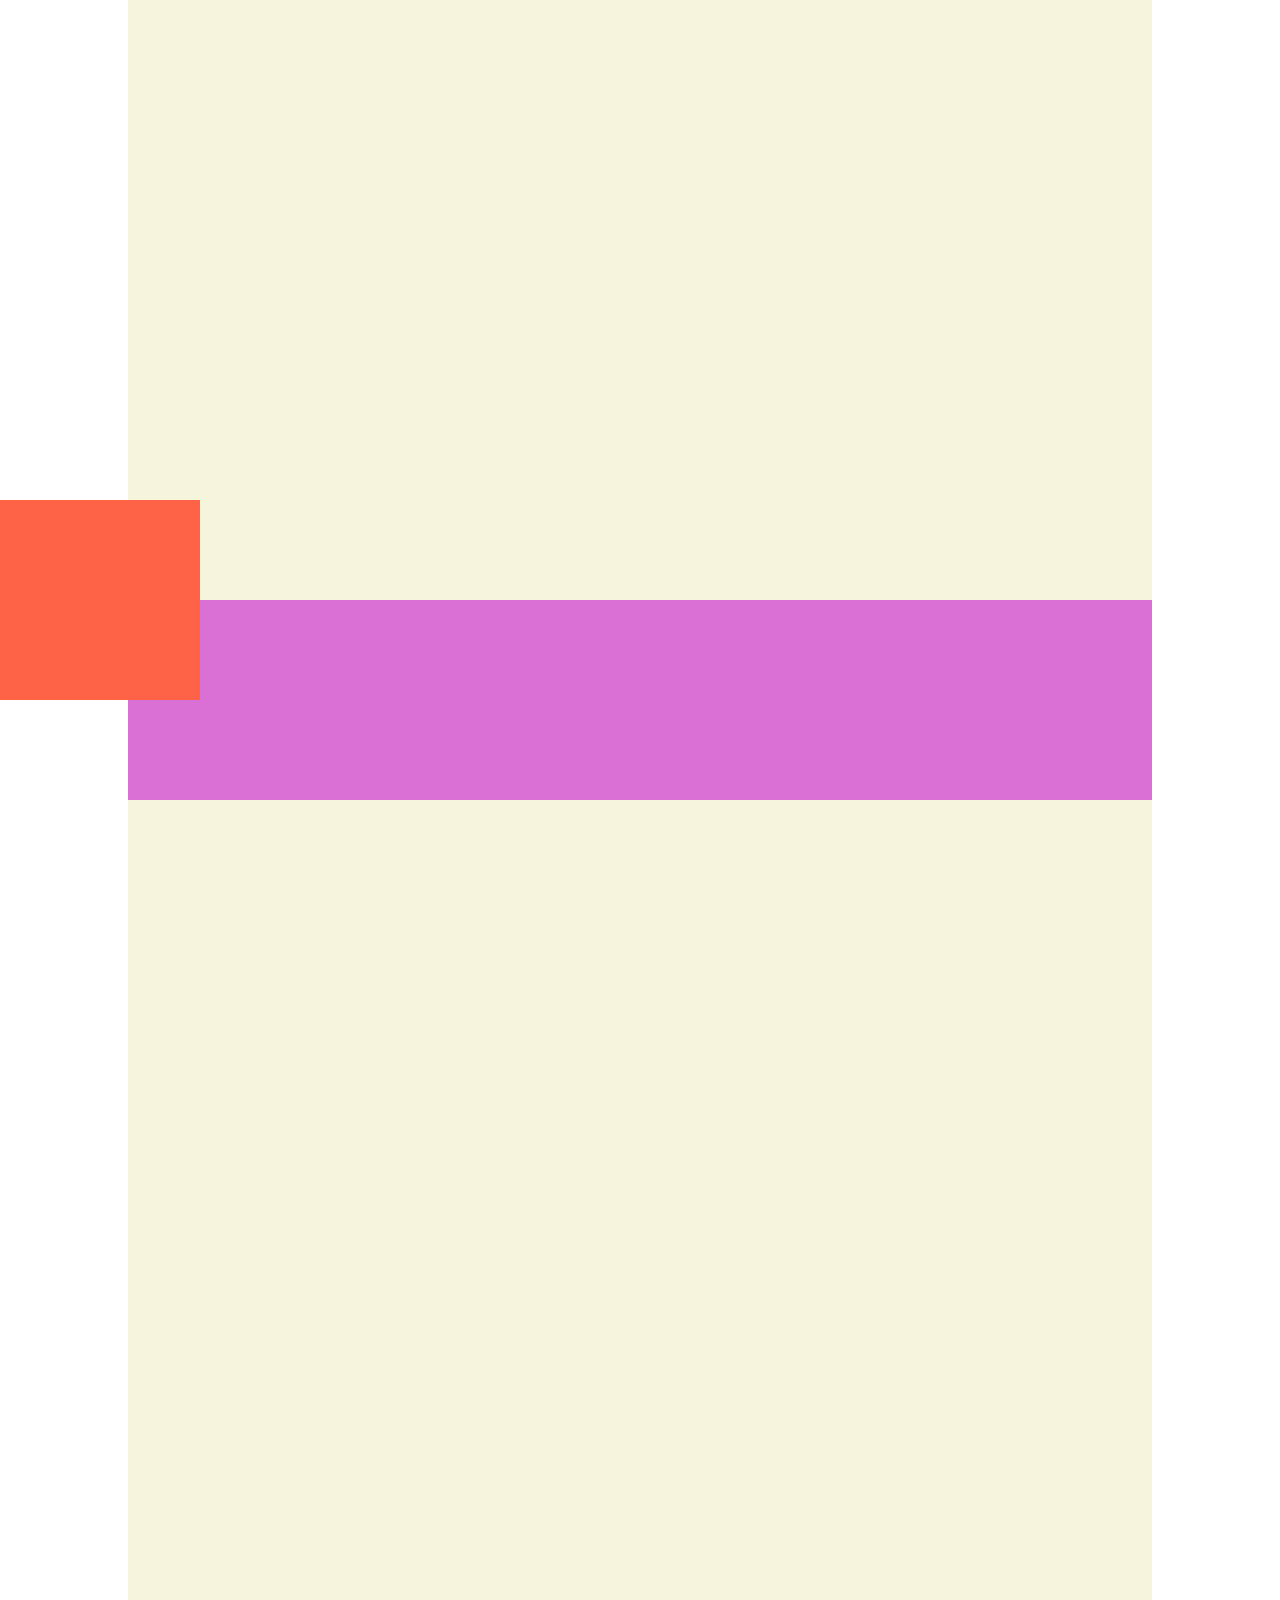
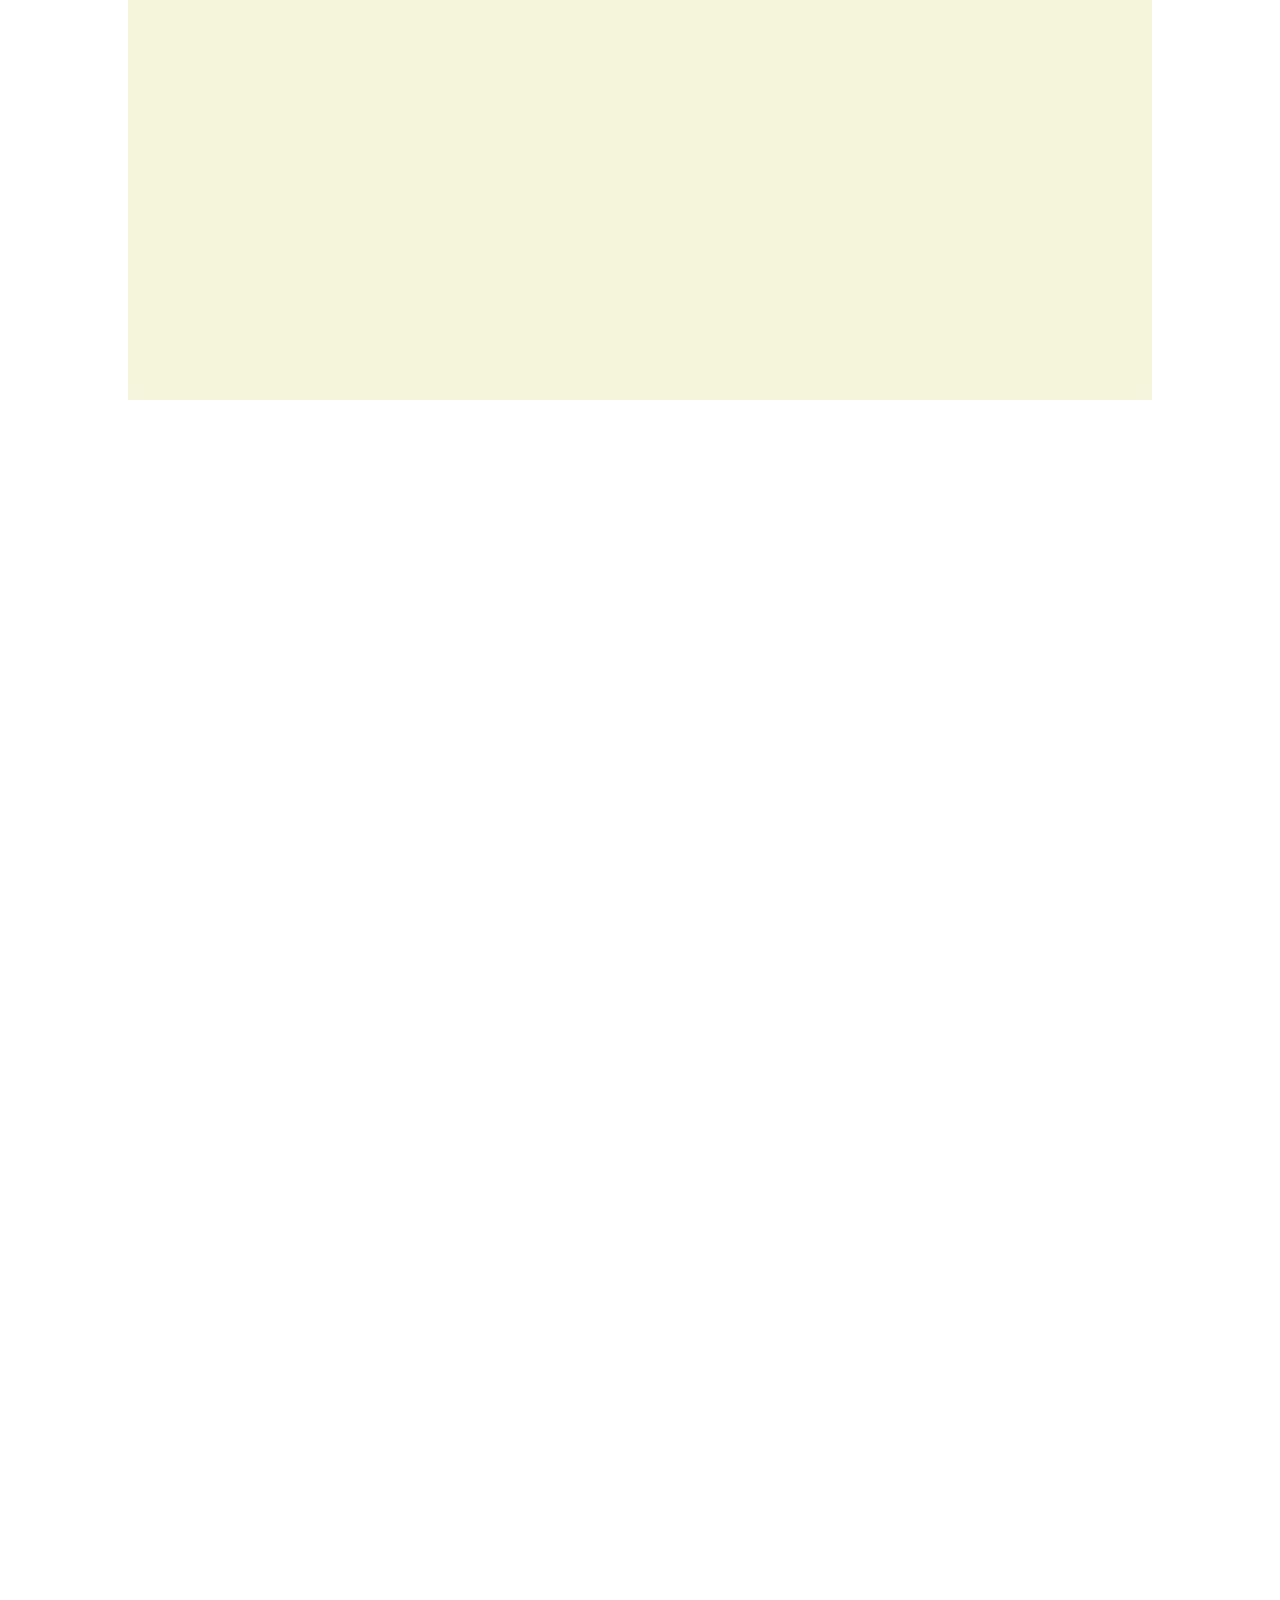
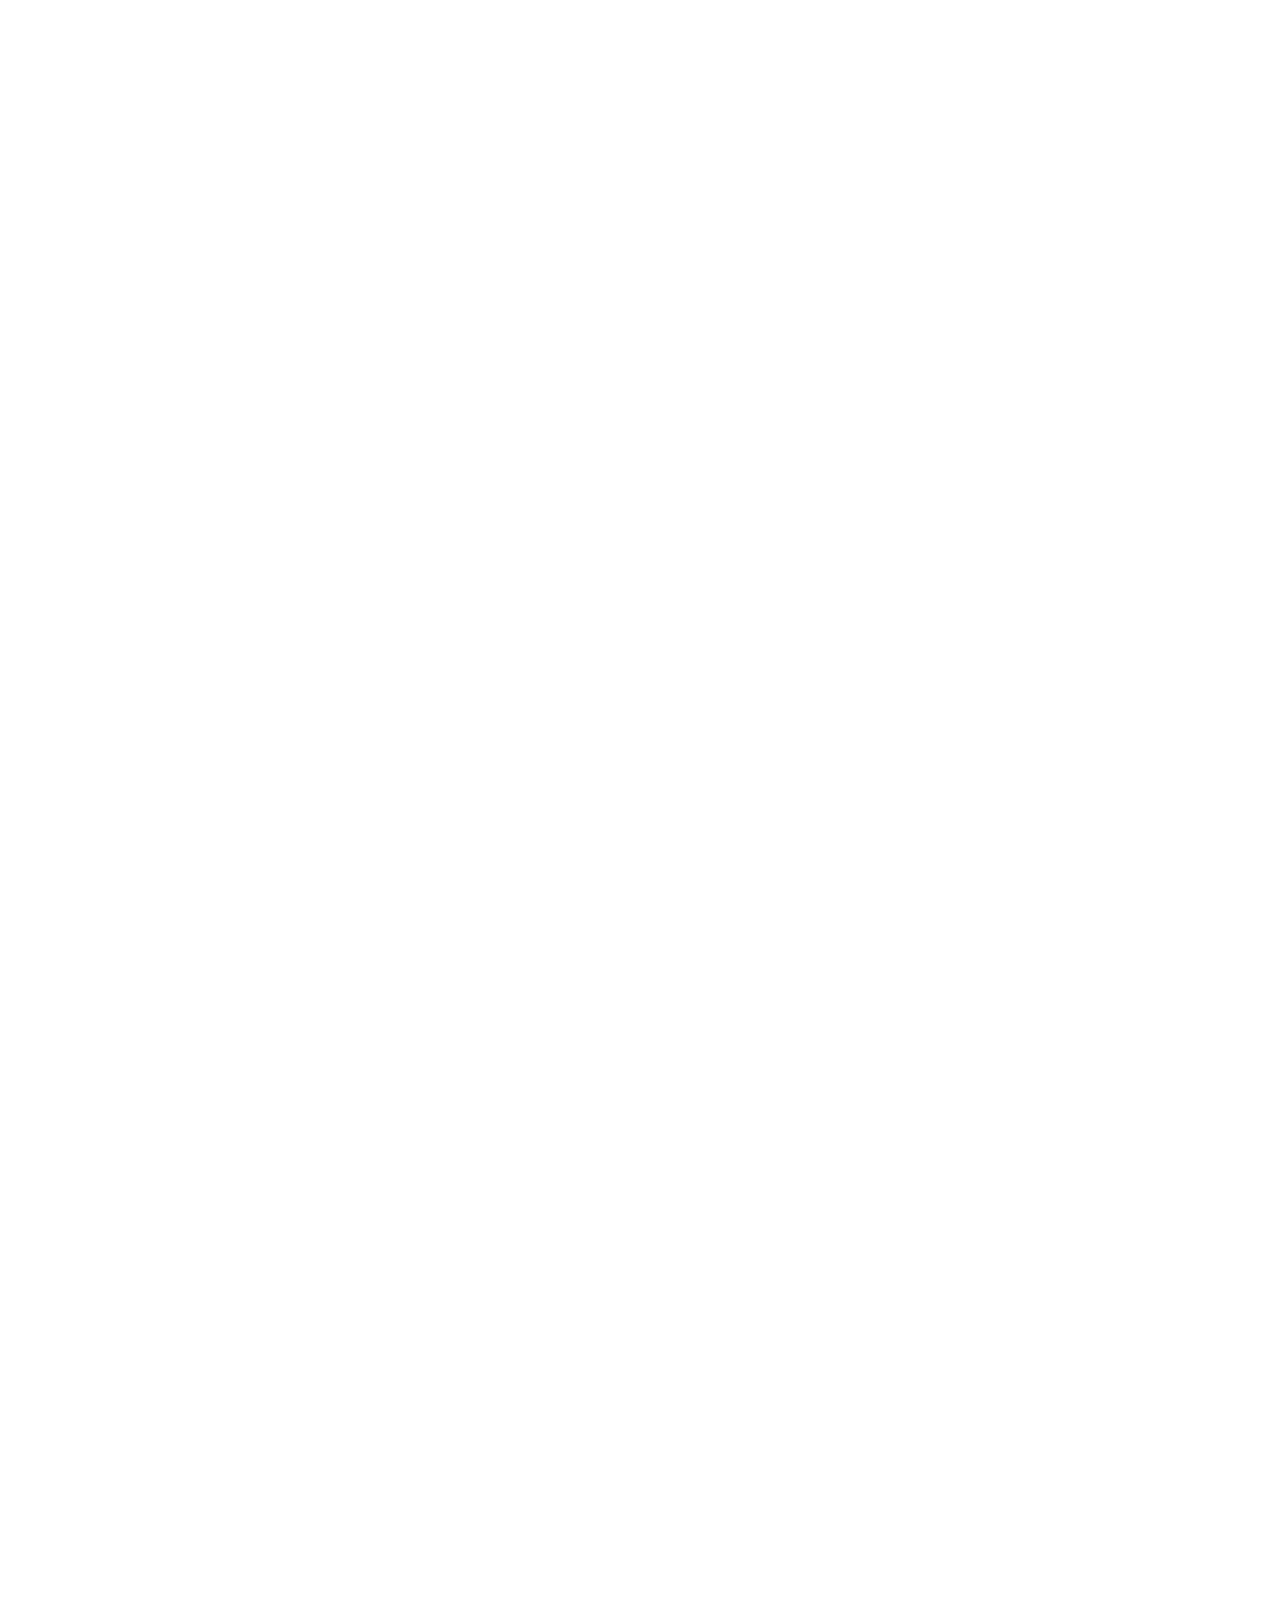
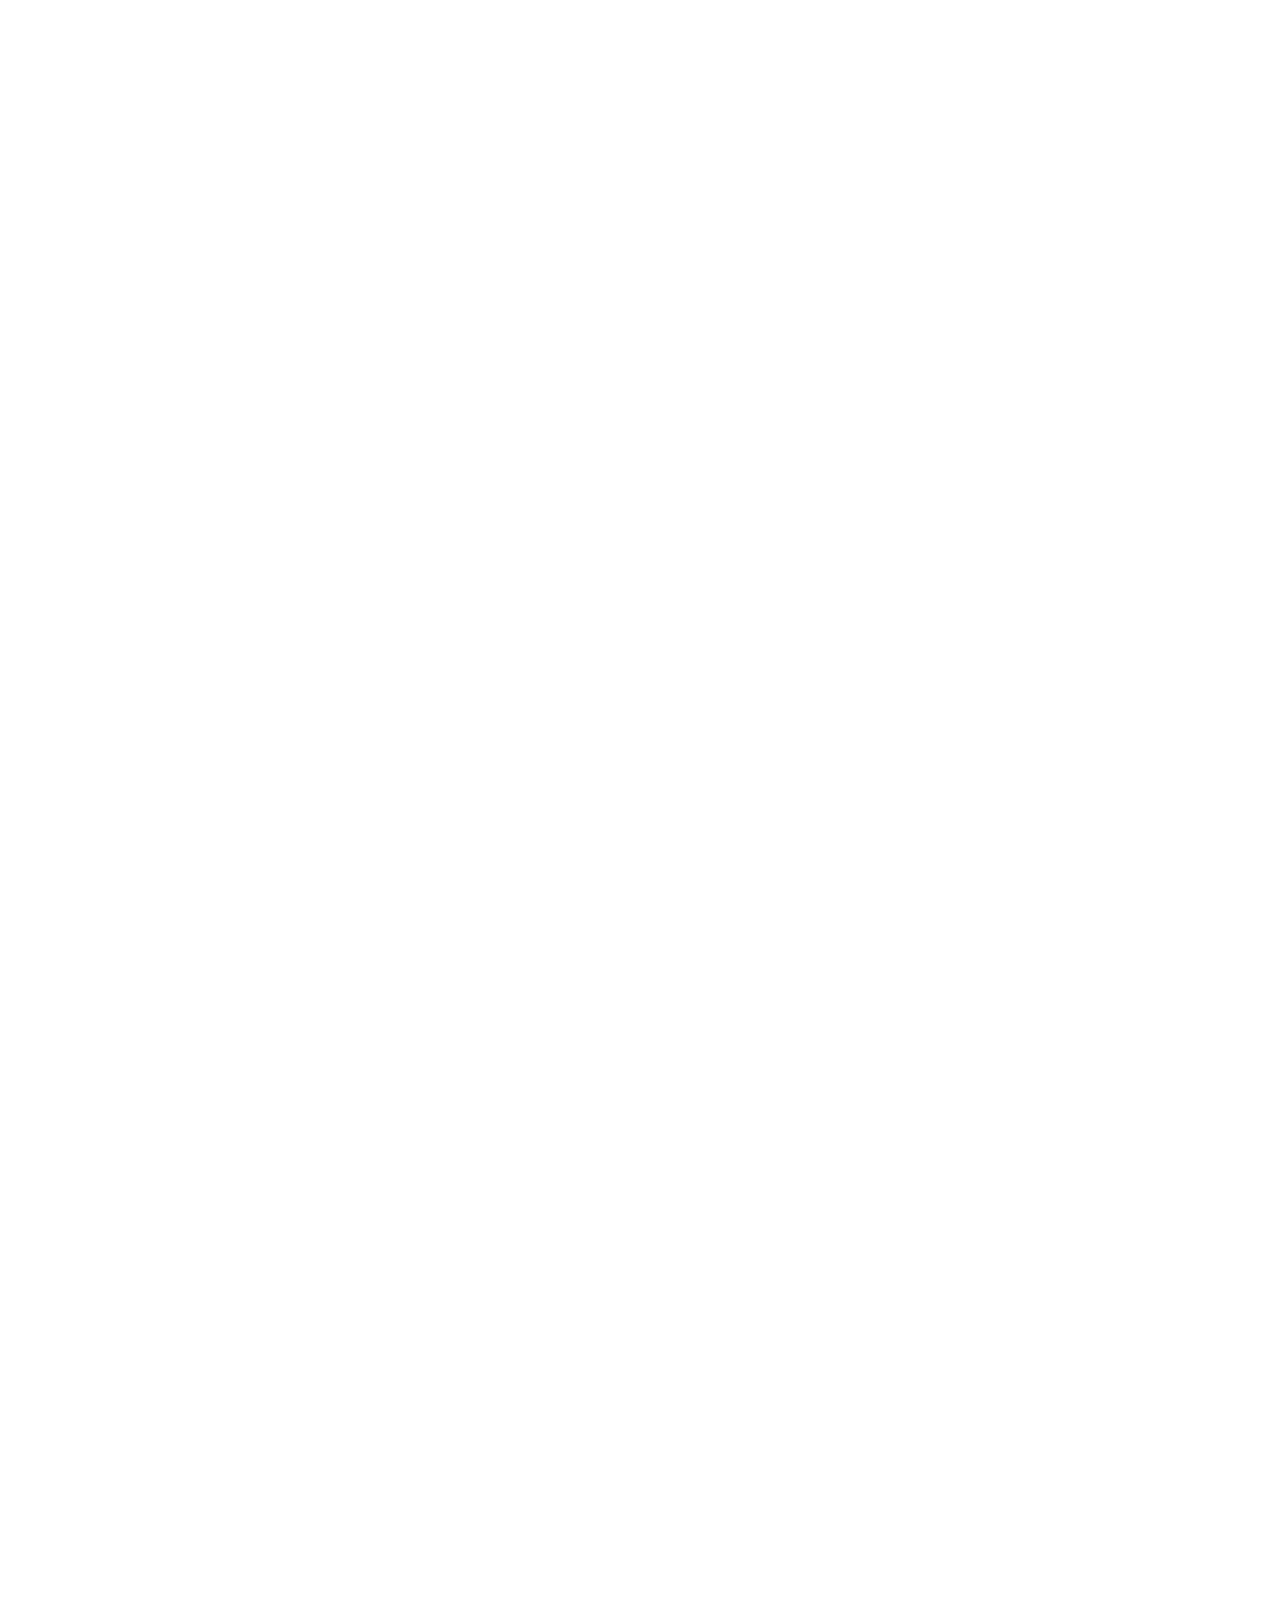
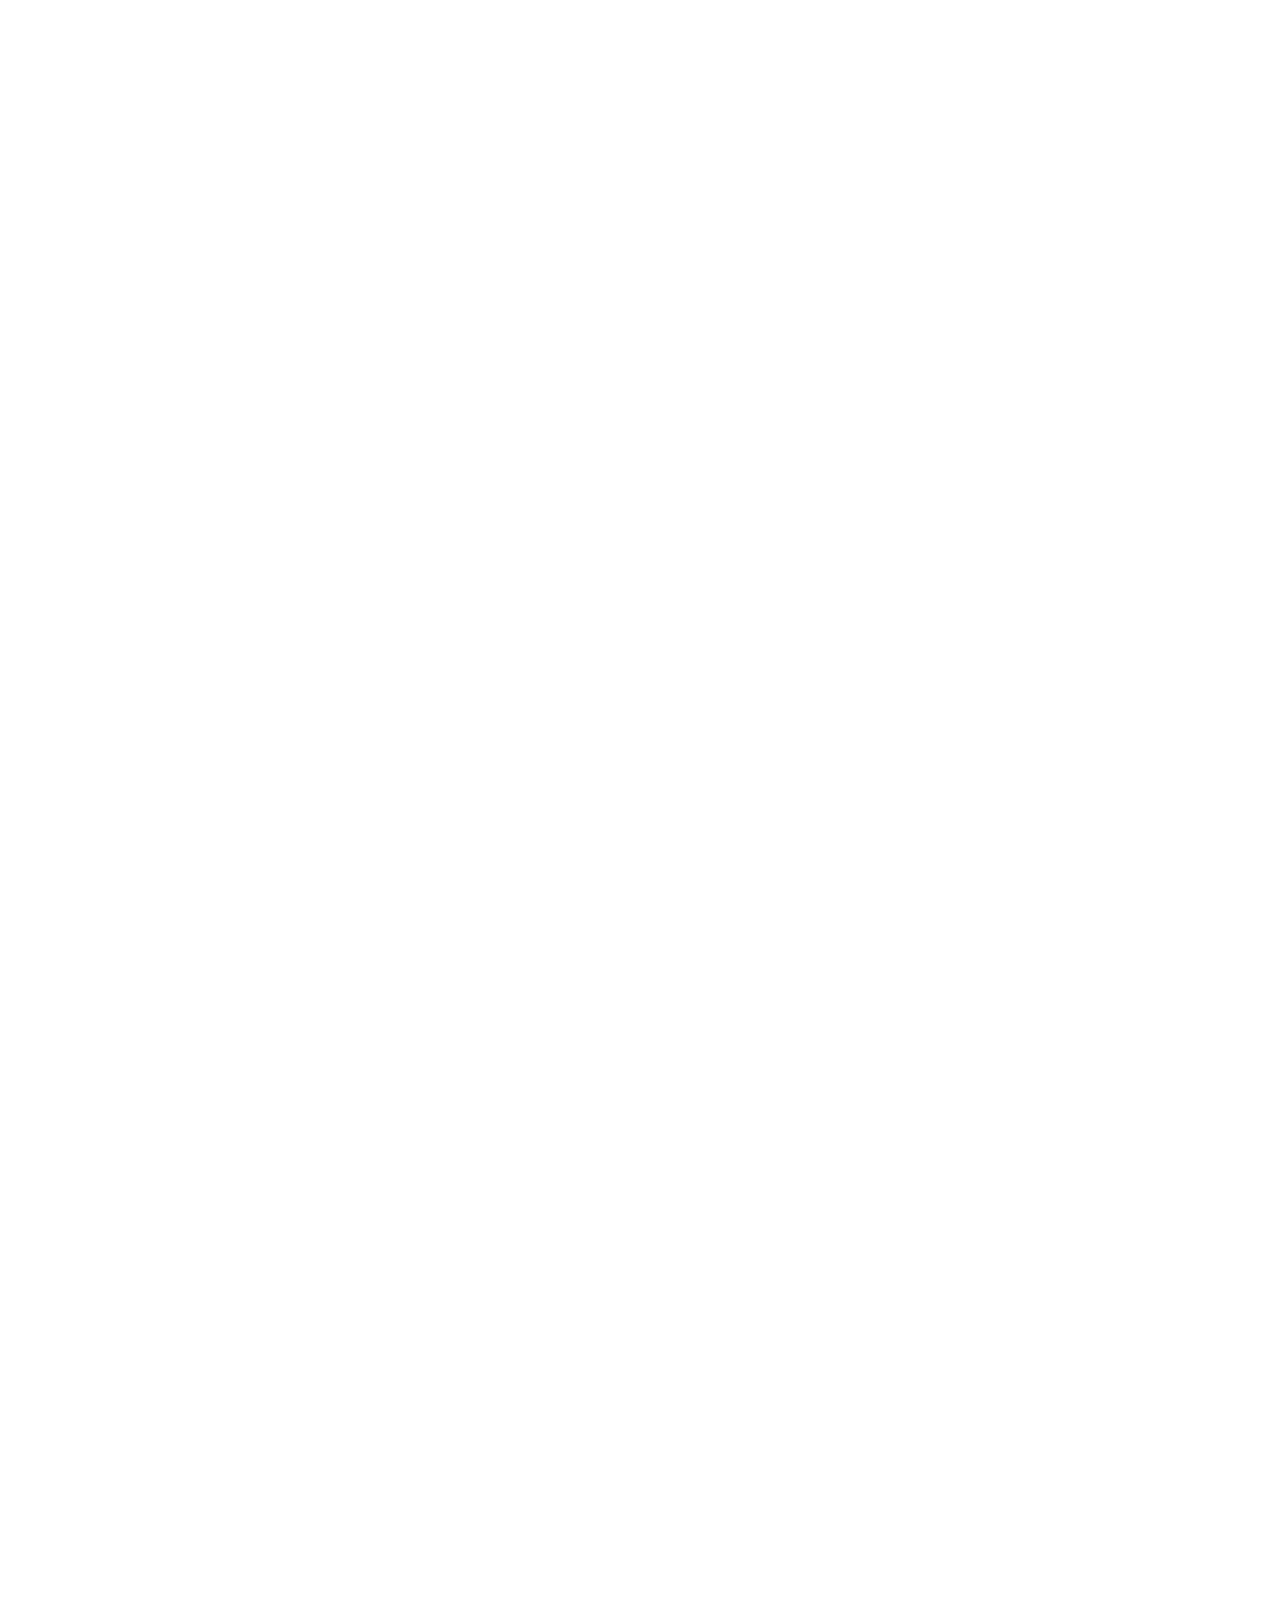
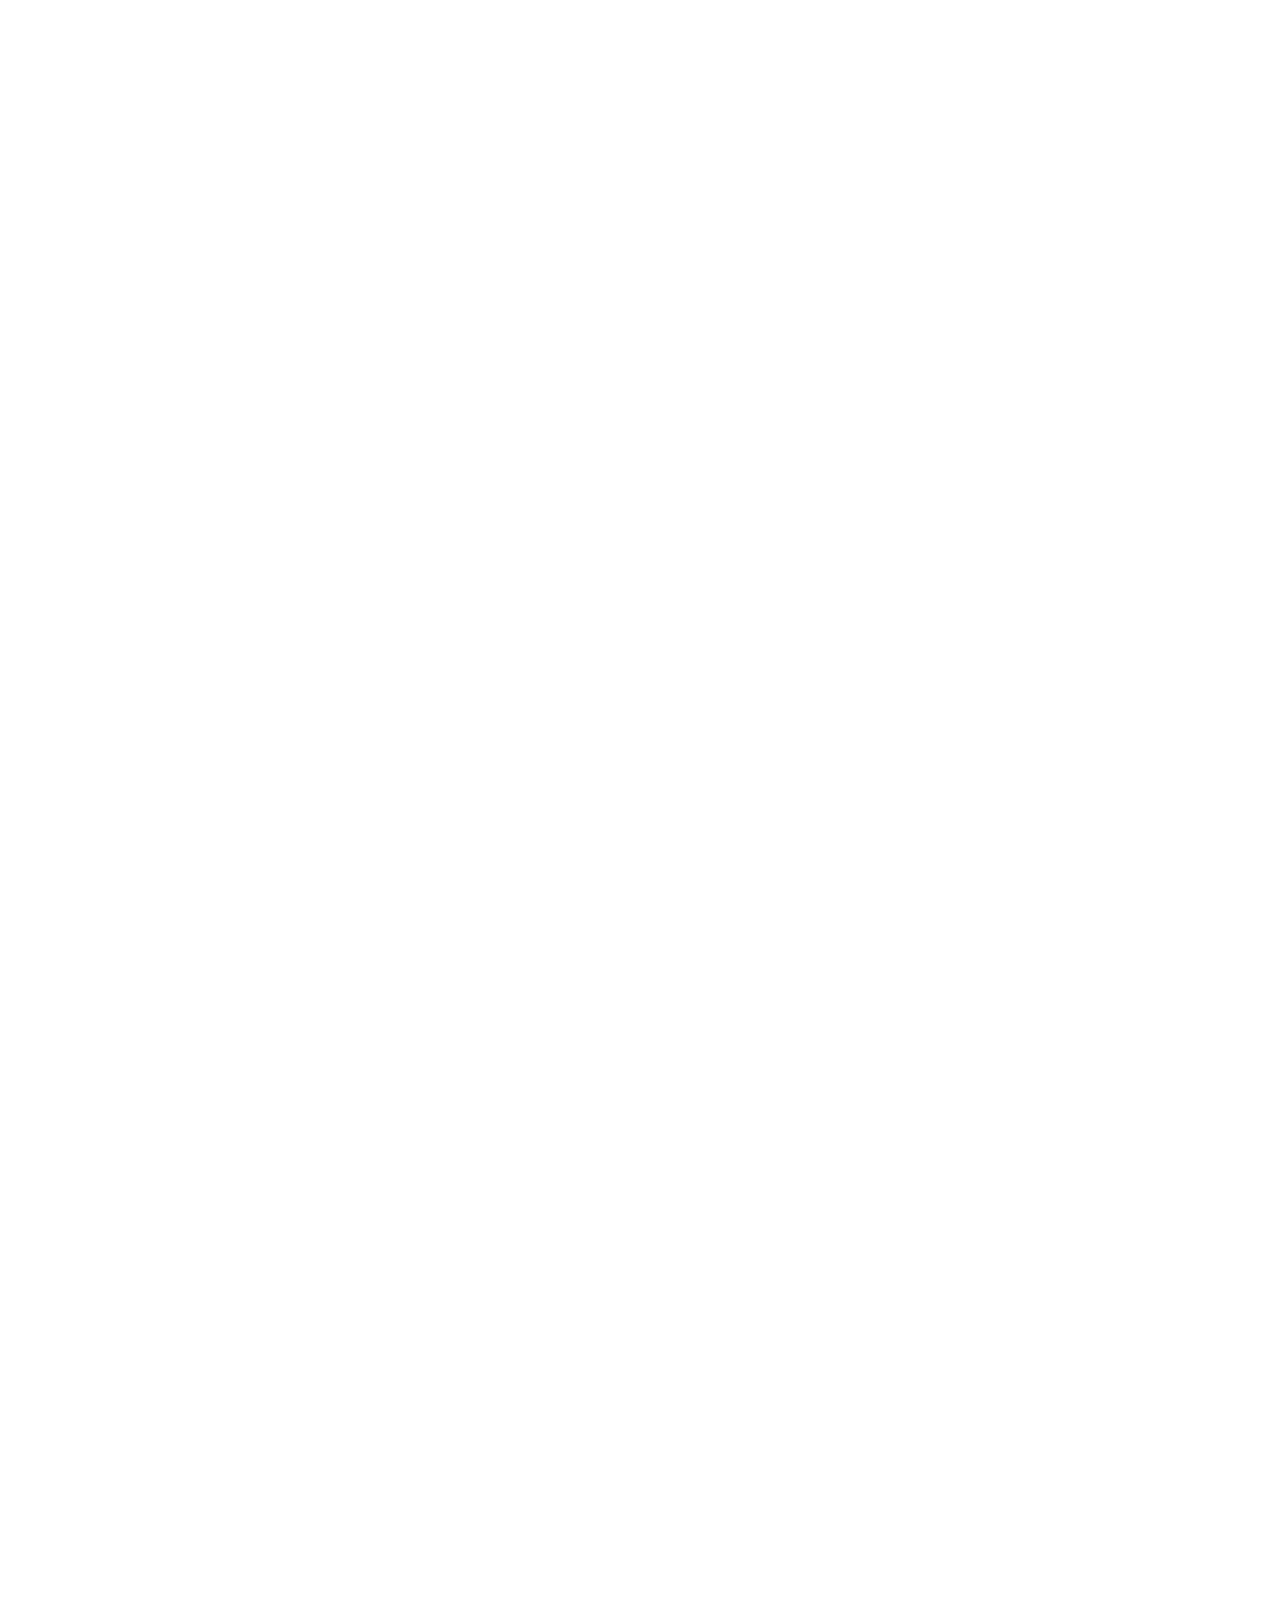
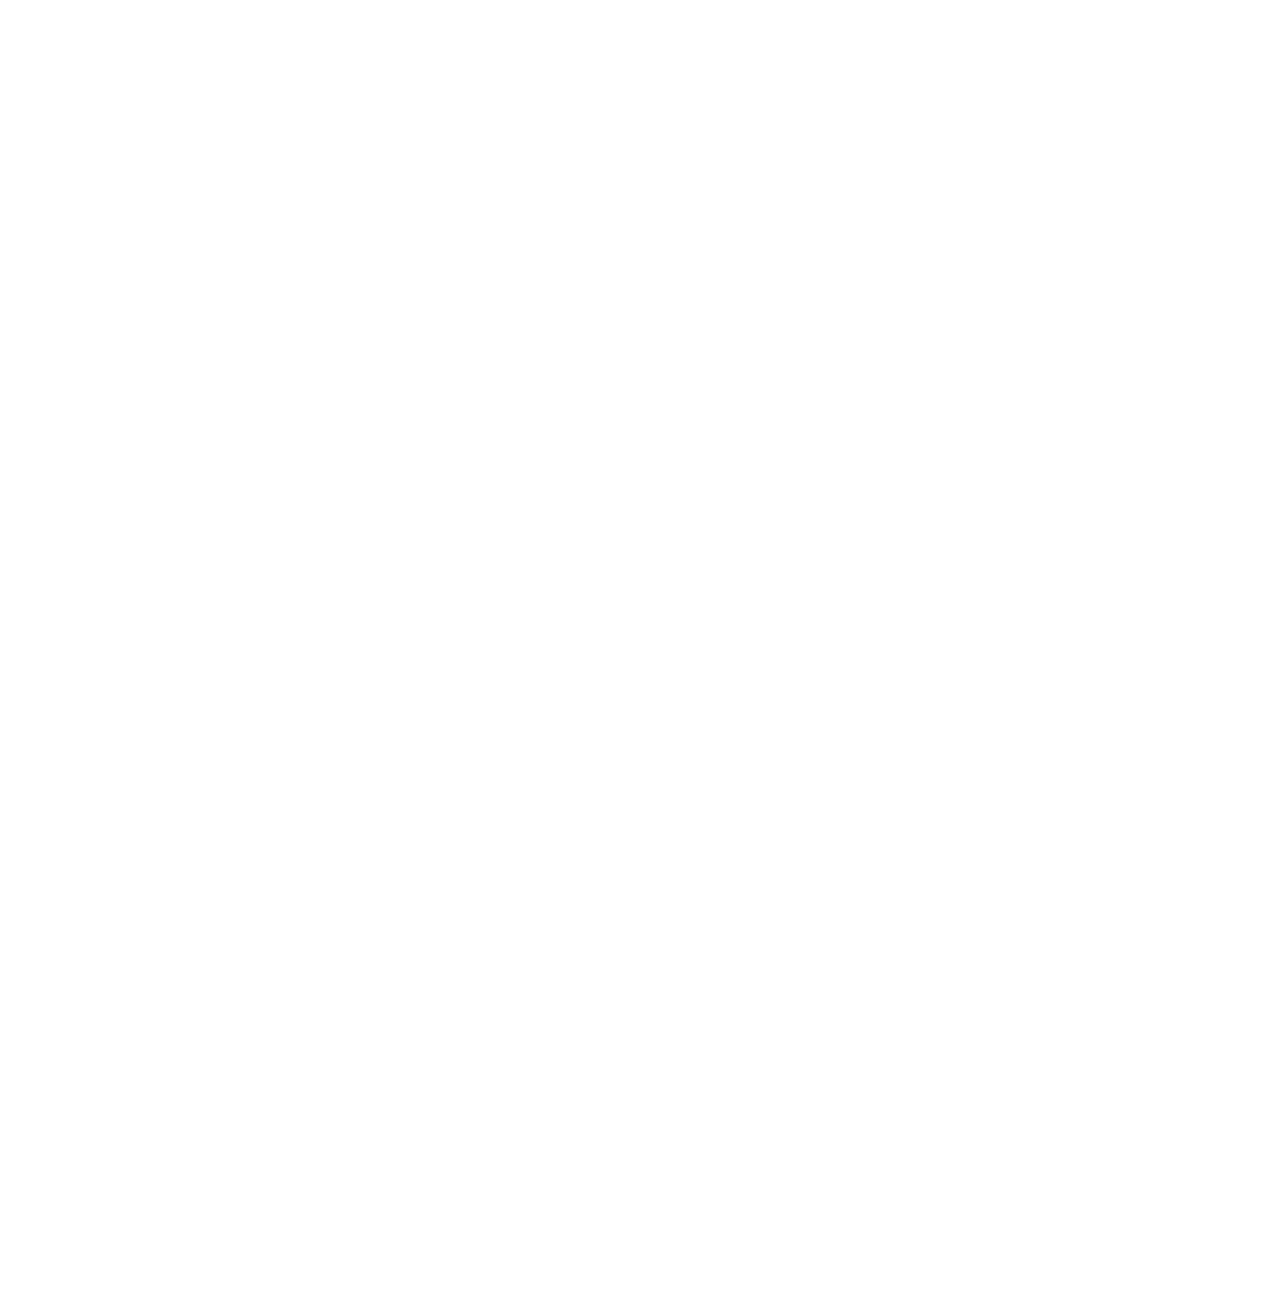
<file: index.html>
<!DOCTYPE html>
<head>
	<title>Skrollr</title>
	<link rel="stylesheet" type="text/css" href="css/style.css">

	<link rel="stylesheet" type="text/css" href="css/reset.css">

	<link href="https://fonts.googleapis.com/css?family=Fredericka+the+Great&display=swap" rel="stylesheet">

</head>


<body>


	<div class="spacerBox"></div>

	<div class="boxHolder">

		<div class="theBox"
		data-0="background-color:rgb(255,99,71);left:0px; top: 500px;"
		data-5000="background-color:rgb(10,10,255);left:500px; top: 500px;"
		data-10000="background-color:rgb(10,10,255); top: 10px;"></div>

	</div>

	<div class="spacerBox"></div>
	<div class="spacerBox"></div>

	<script type="text/javascript" src="skrollr.min.js"></script>
	<script type="text/javascript">
		var s = skrollr.init();
	</script>

</body>

</html>
</file>
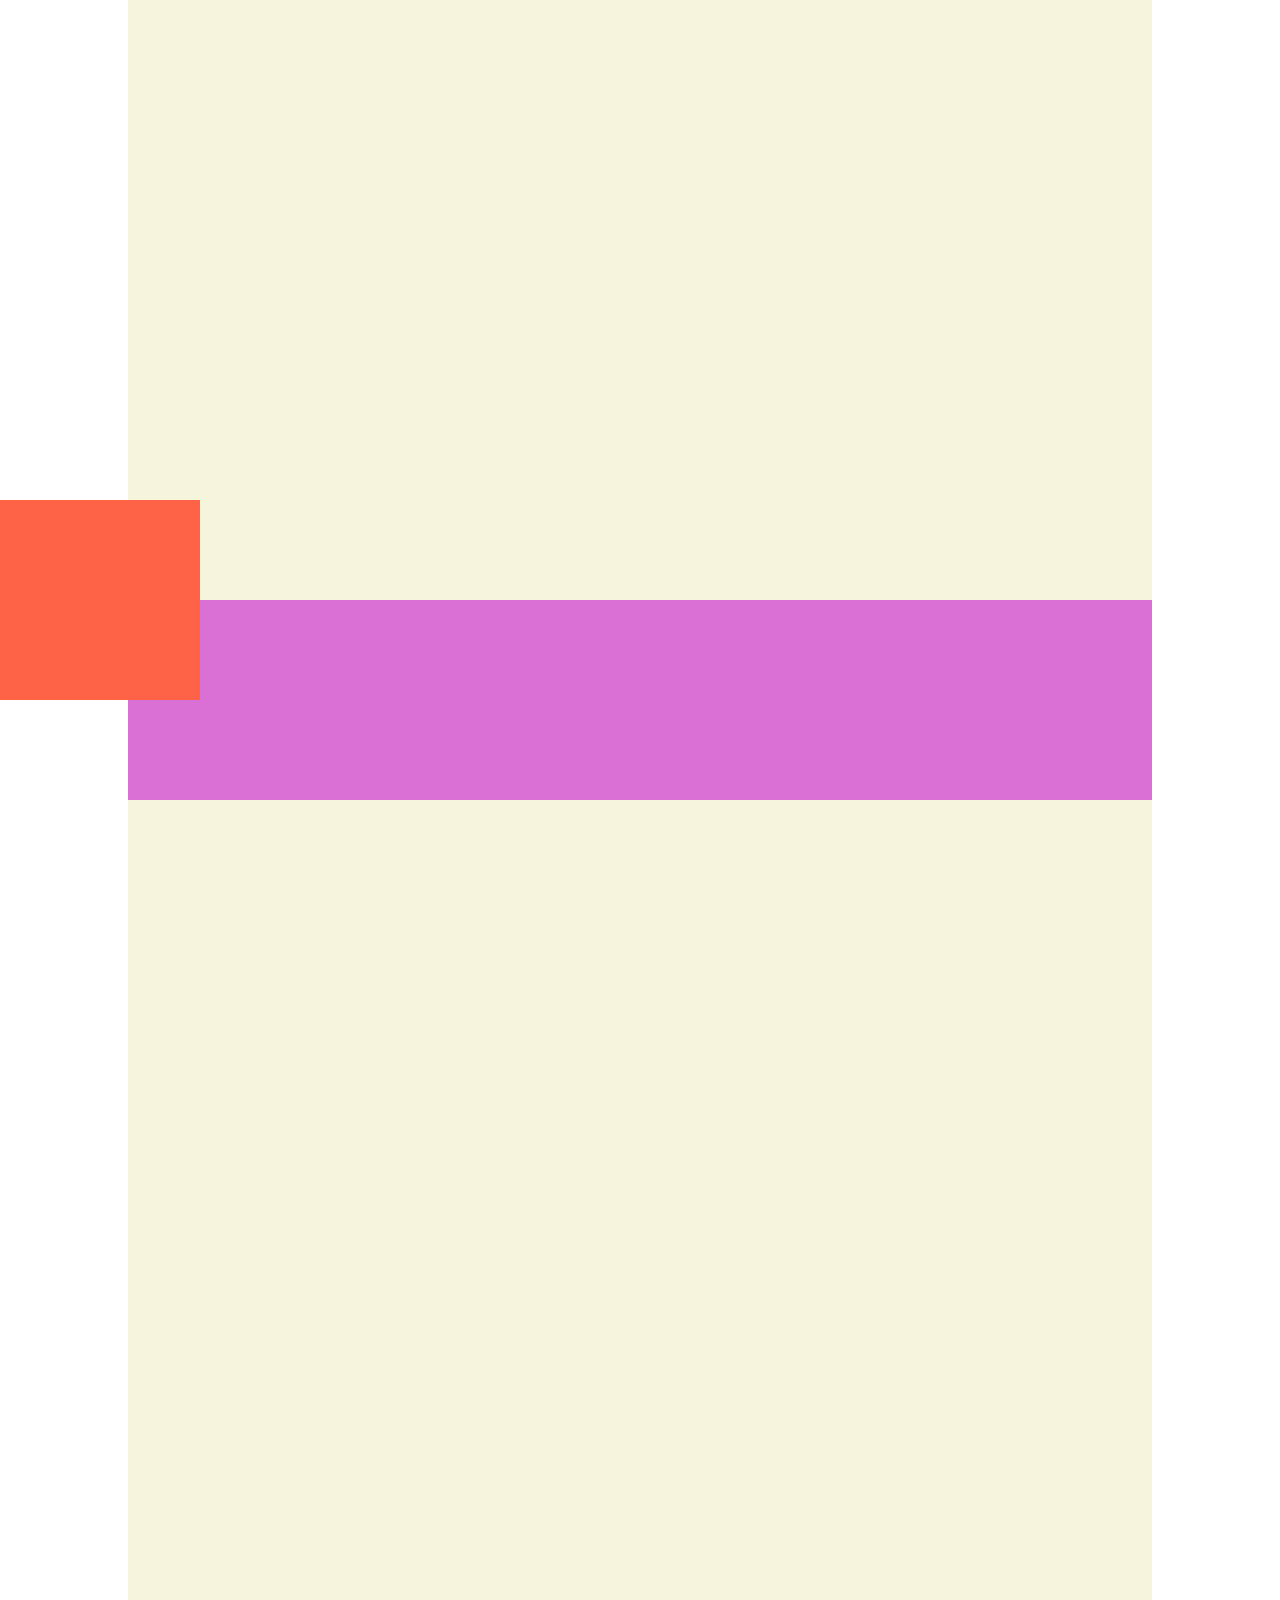
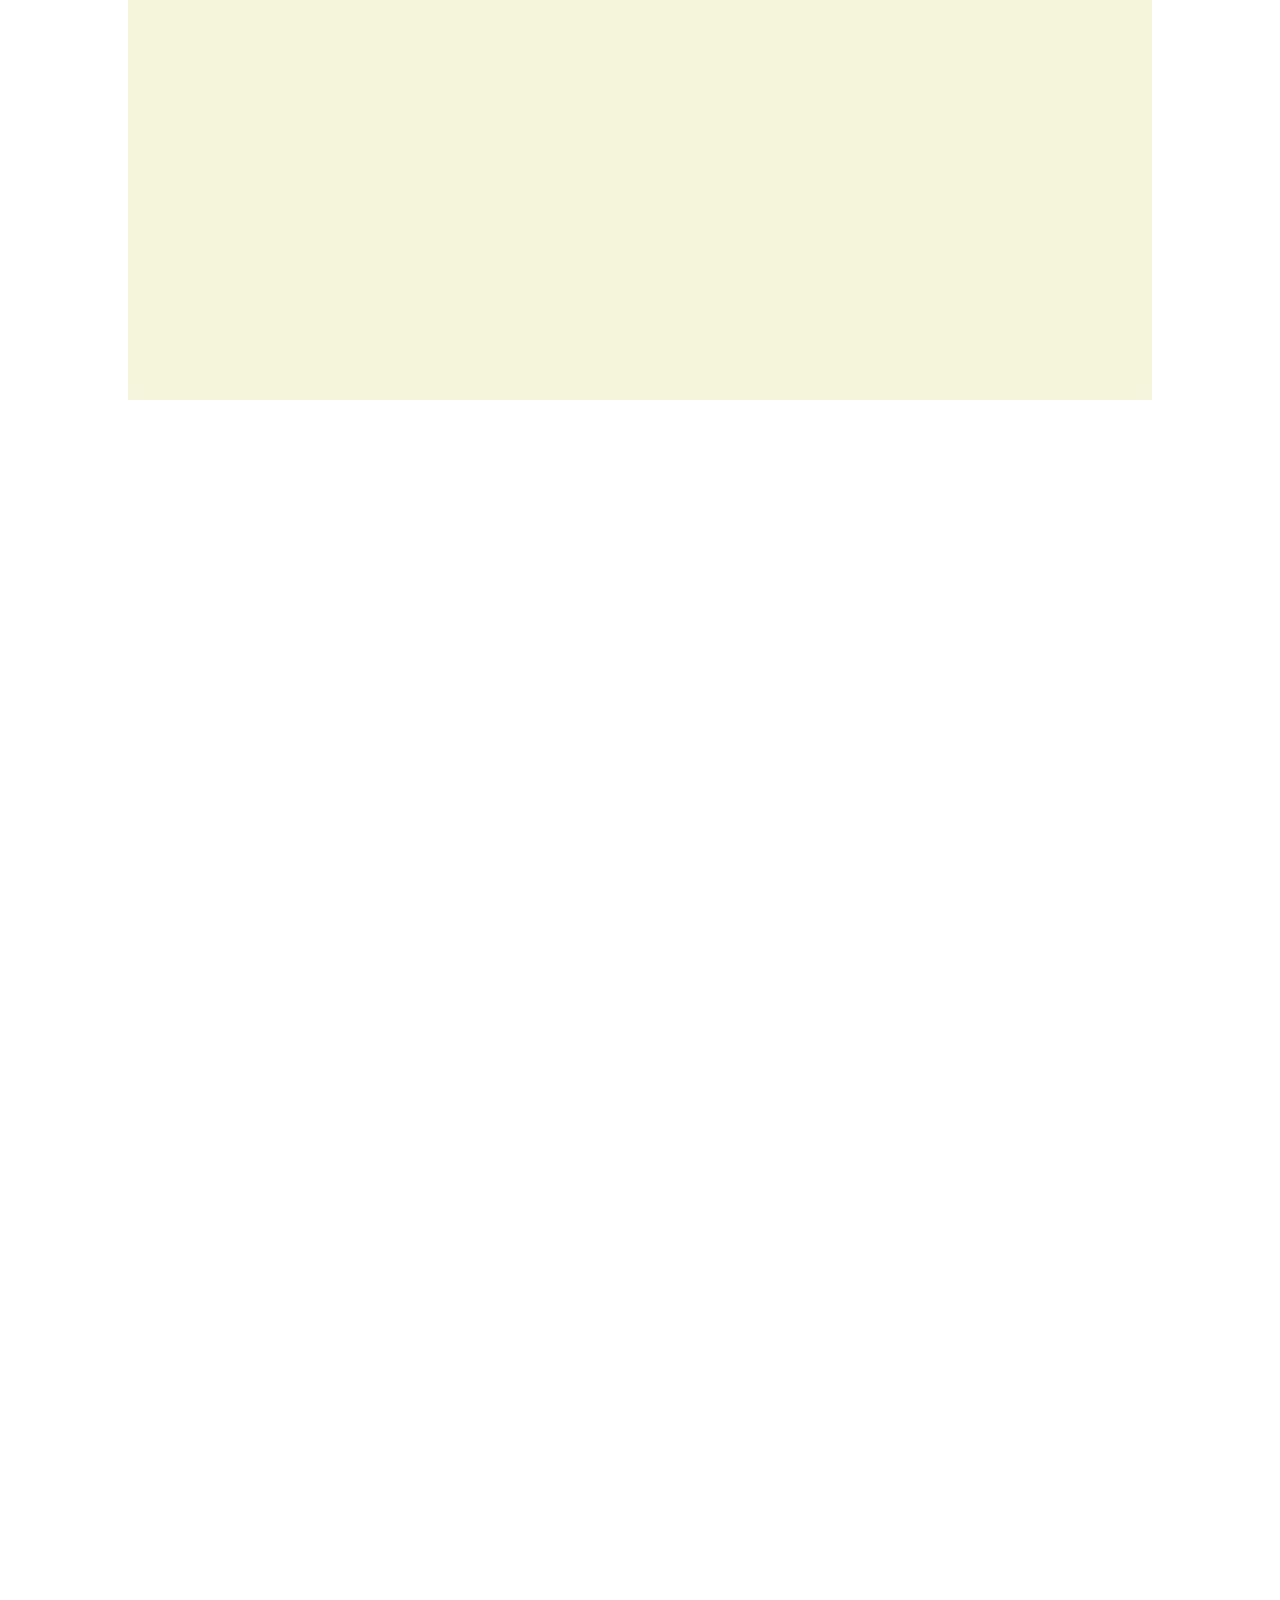
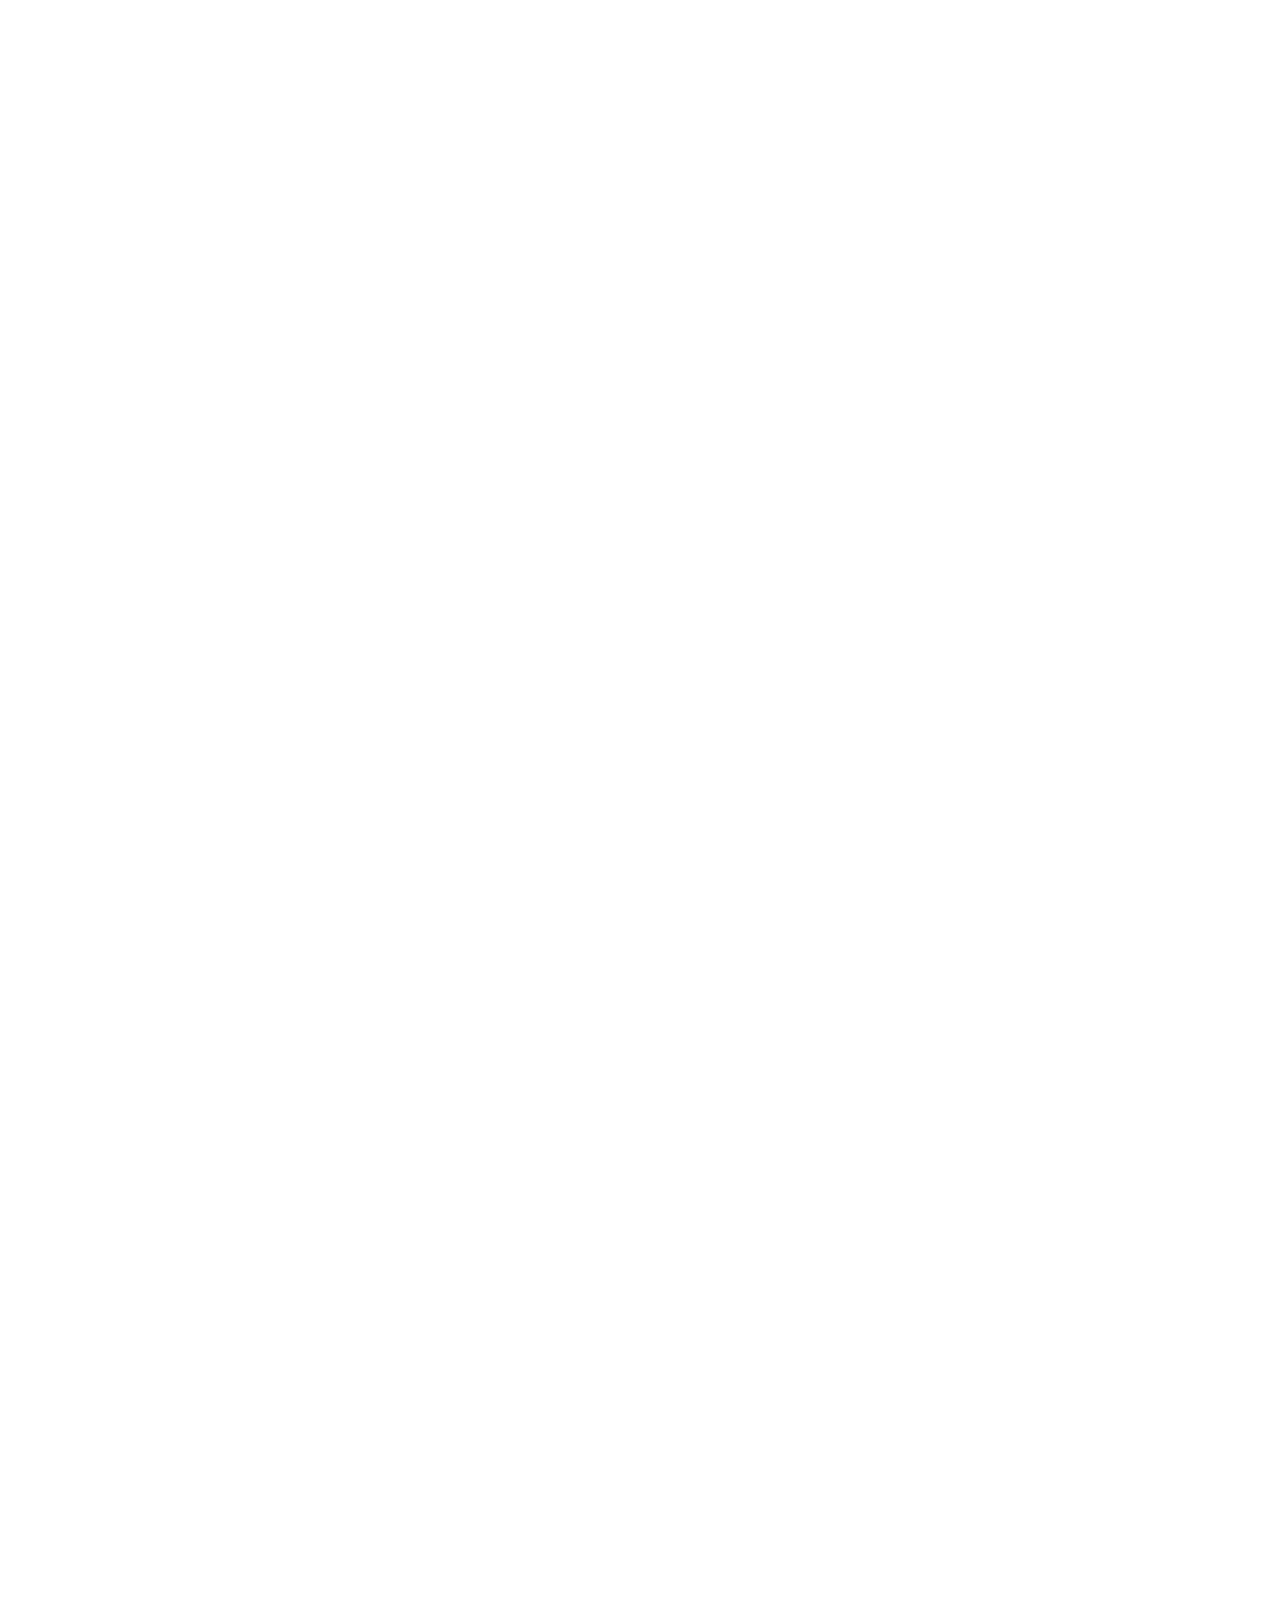
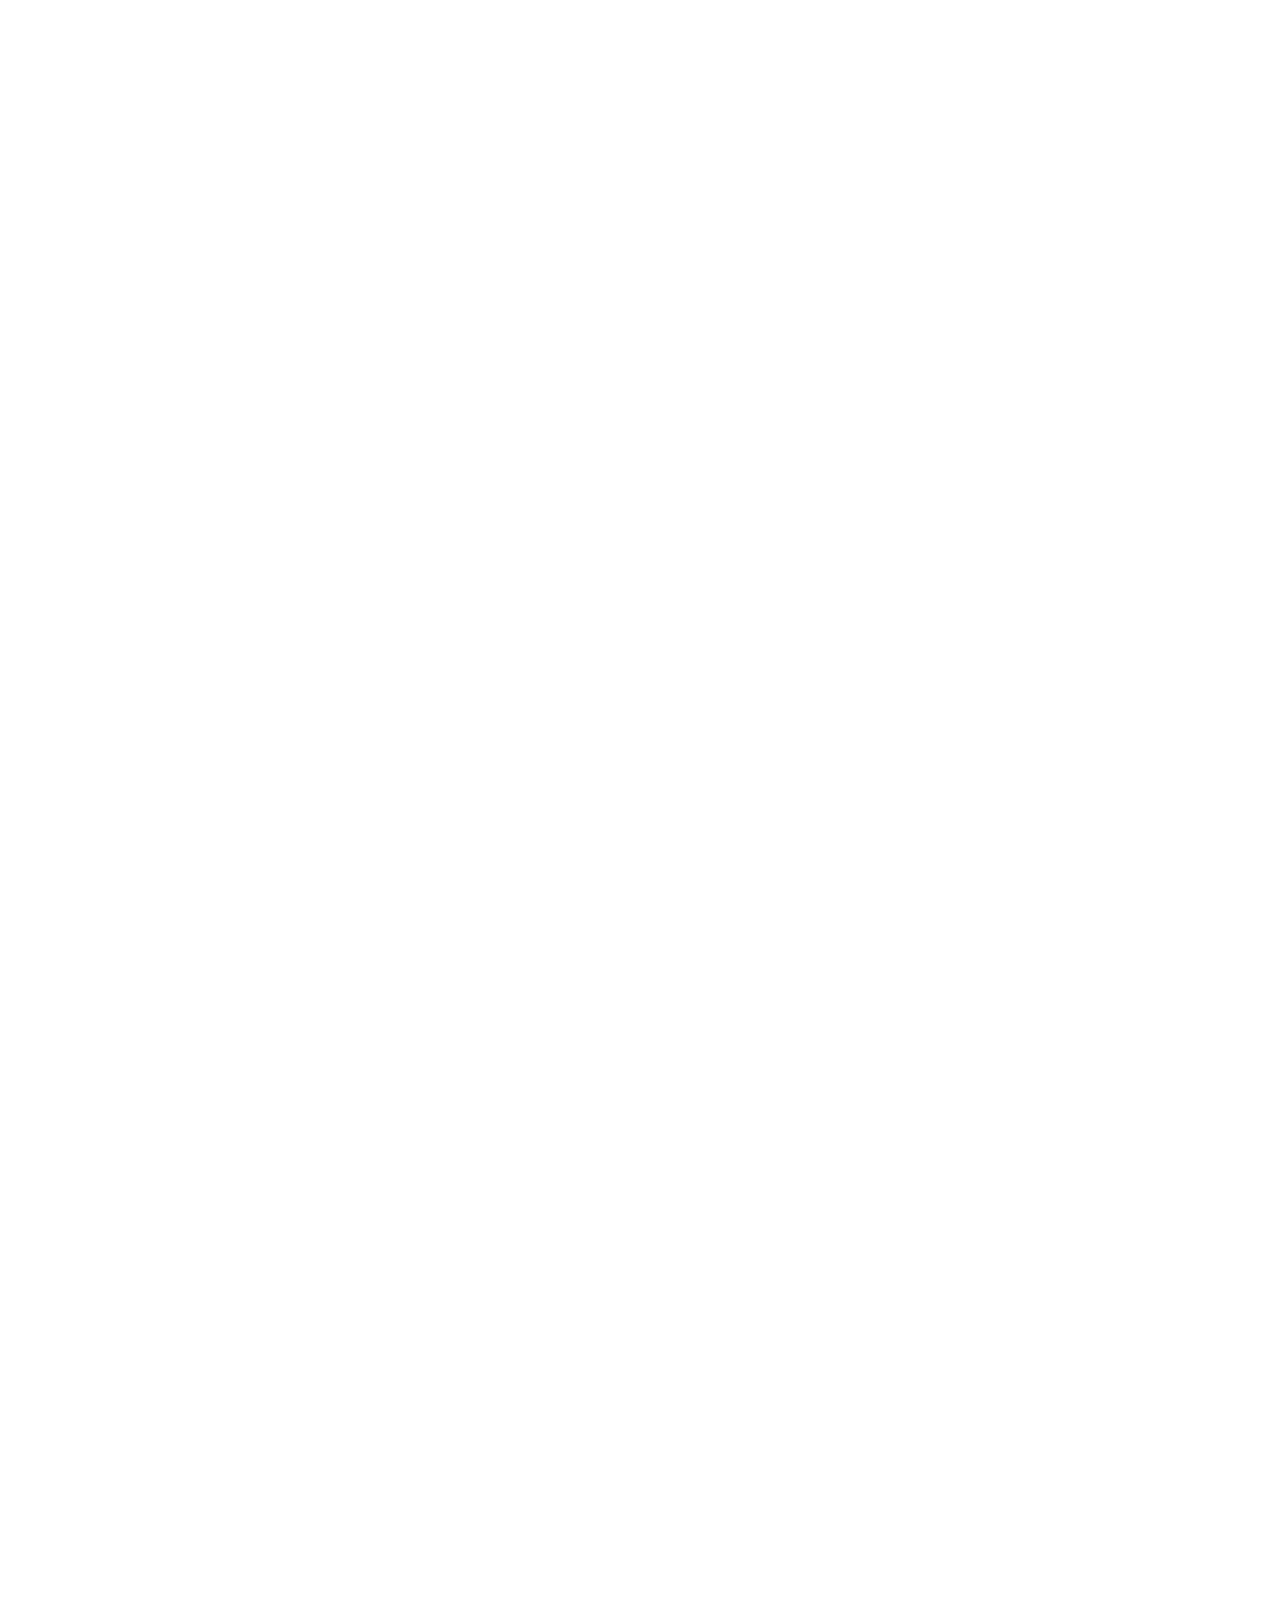
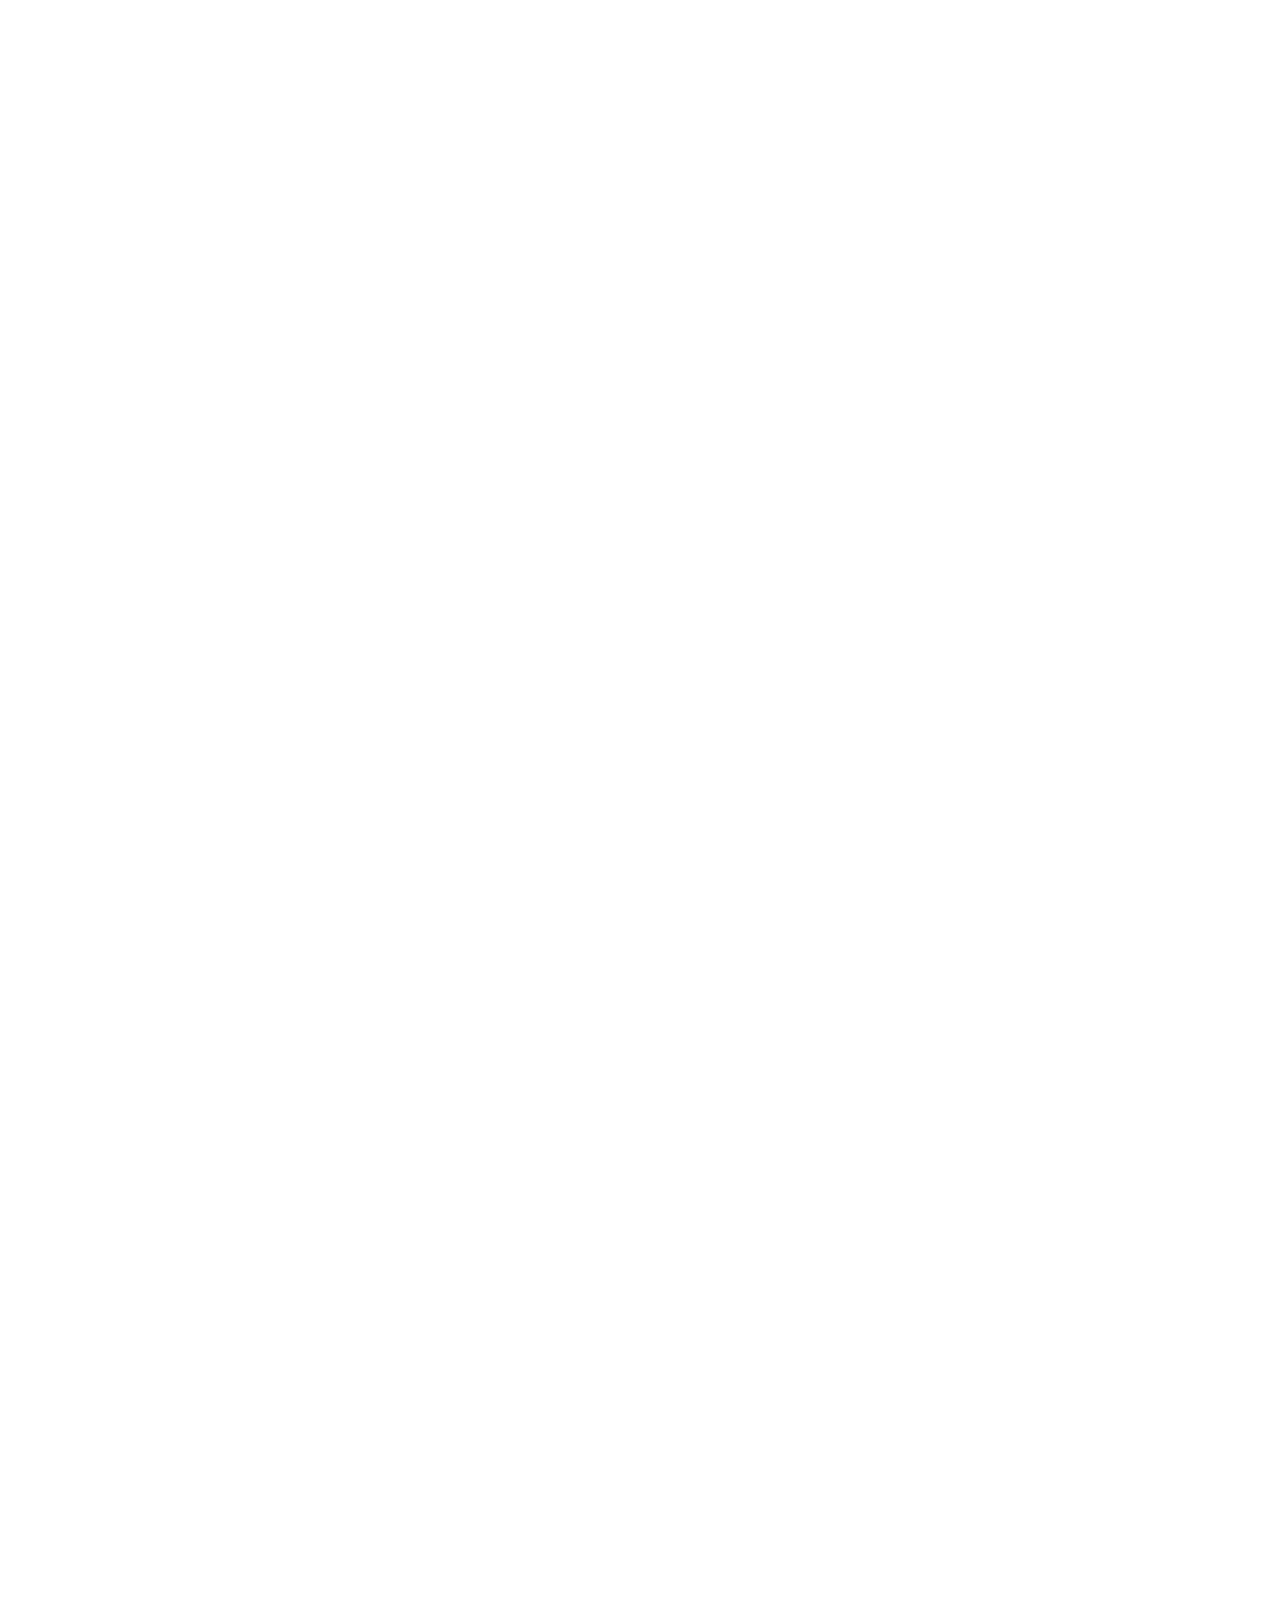
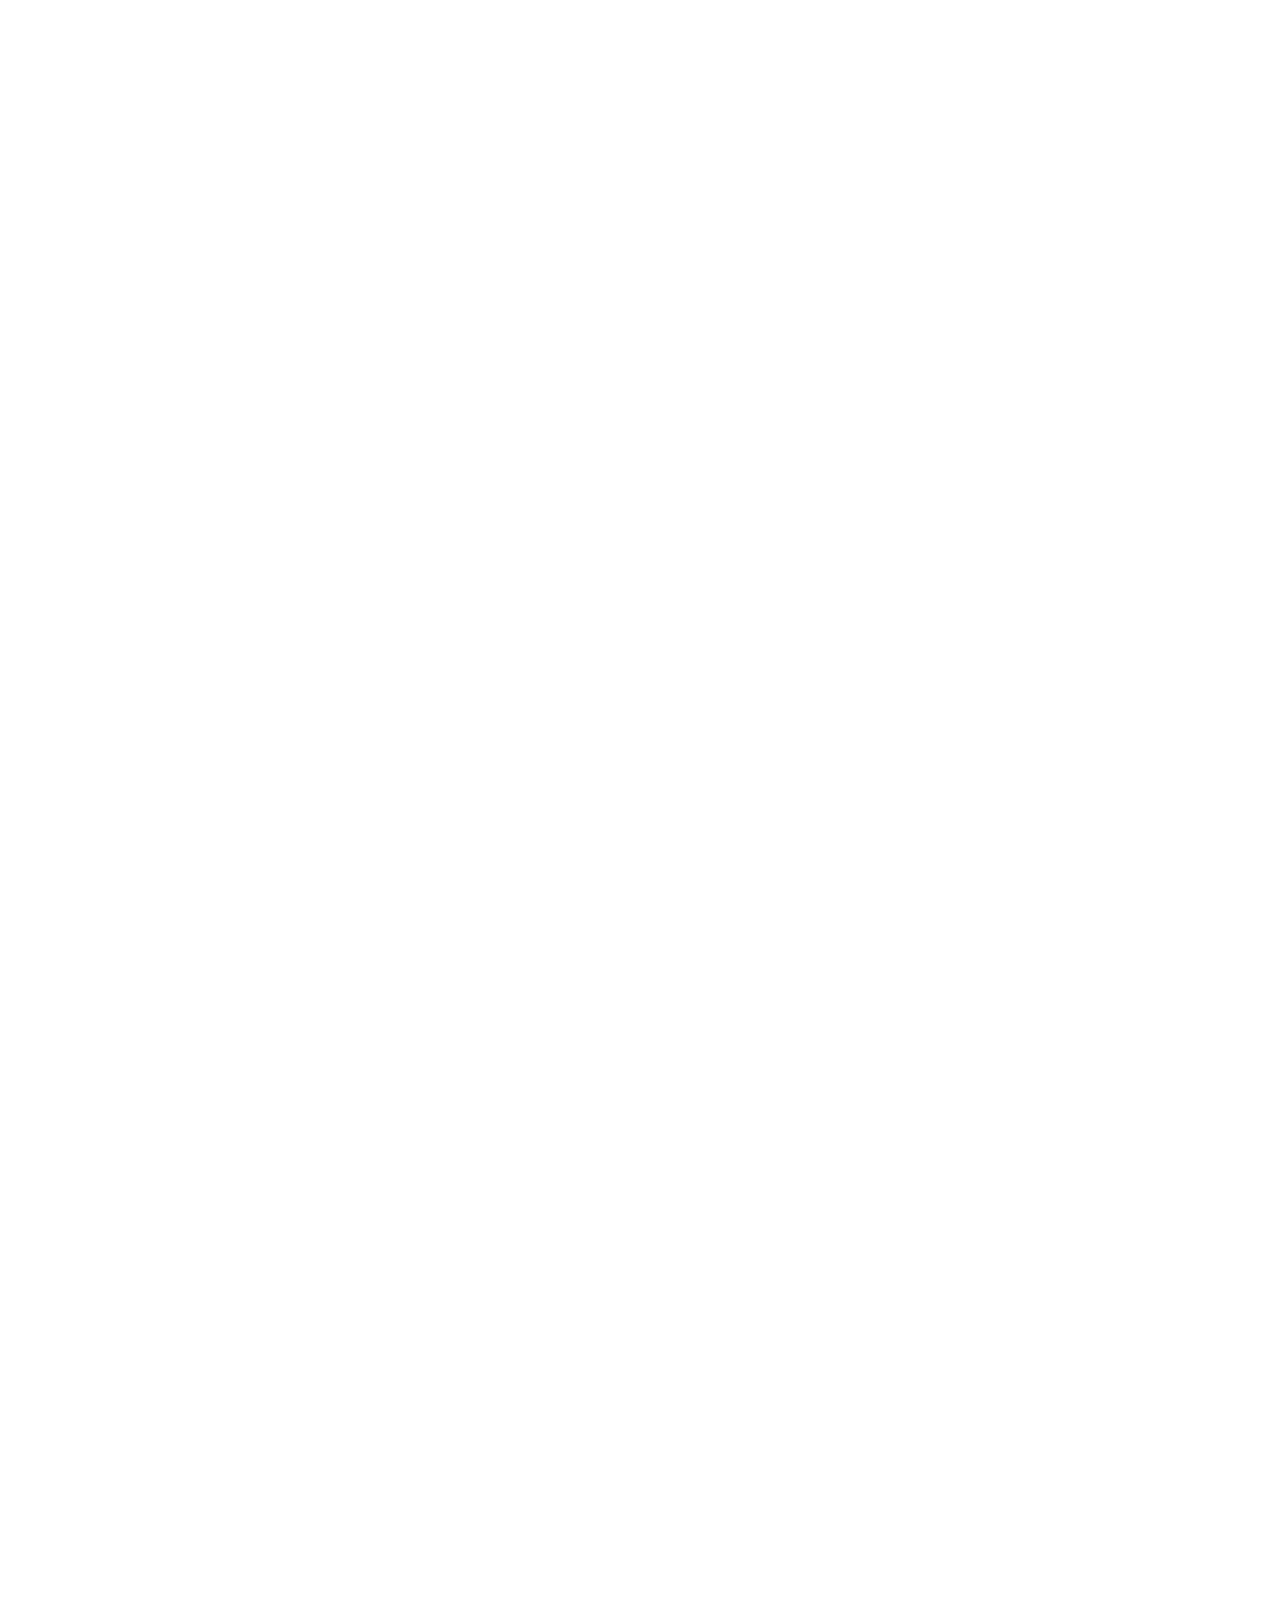
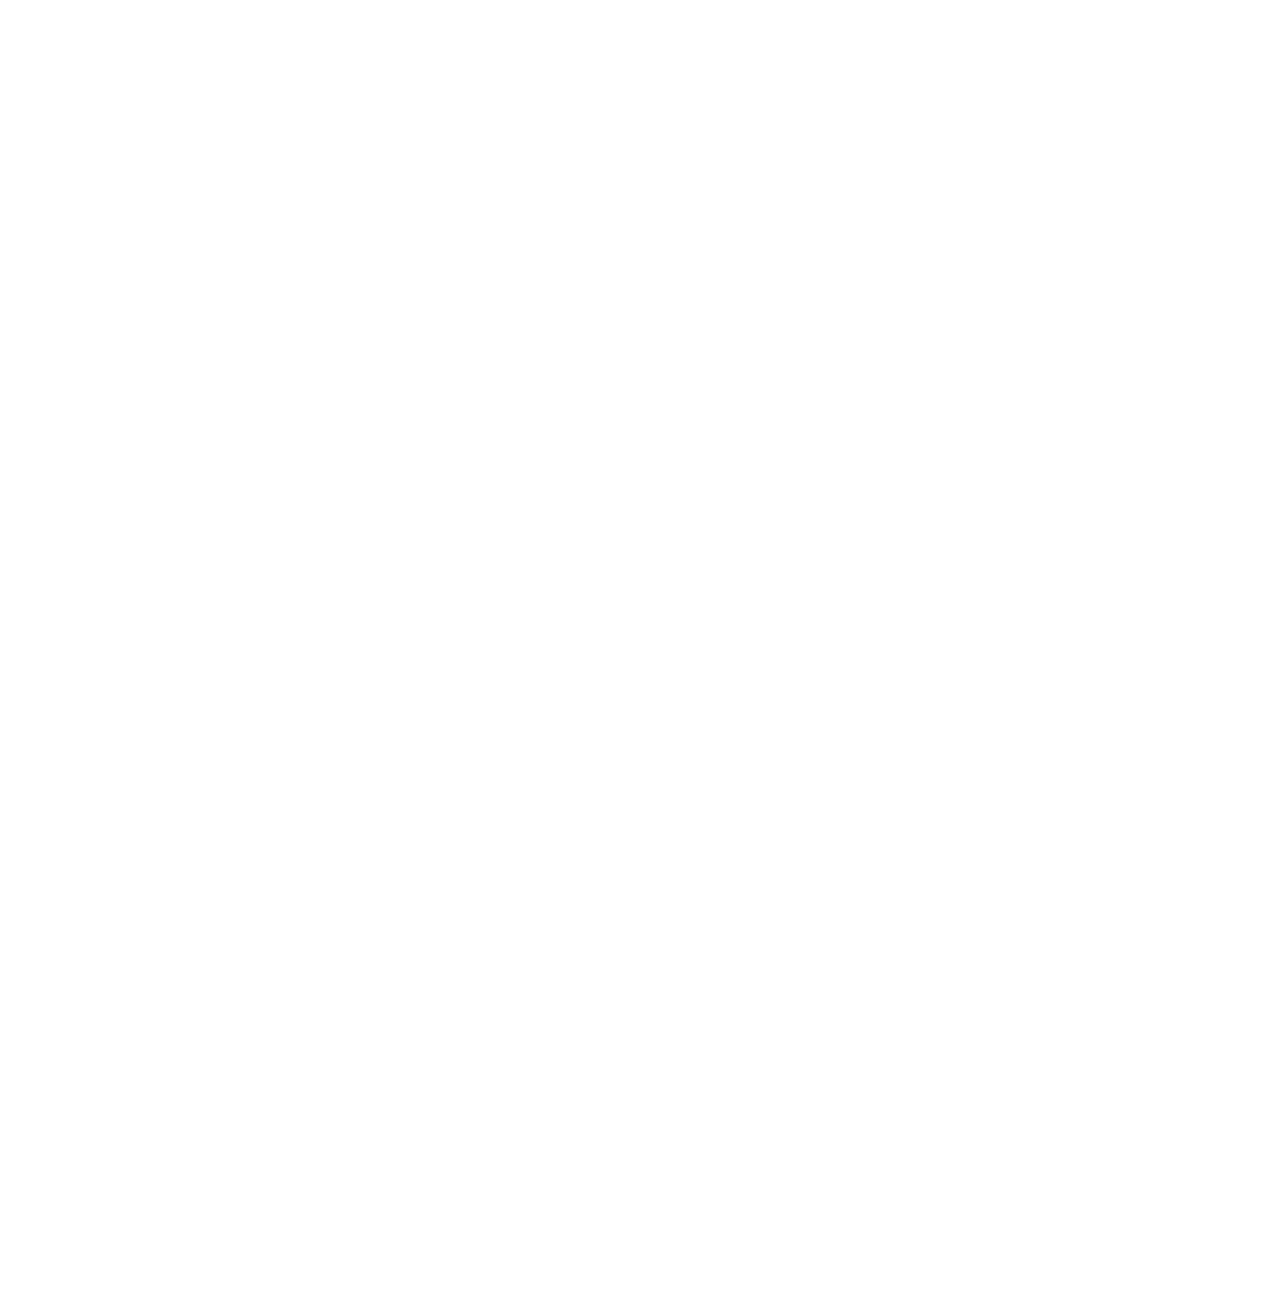
<file: bannercode.html>
<!DOCTYPE html>
<head>
	<title>Skrollr</title>
	<link rel="stylesheet" type="text/css" href="css/style.css">

	<link rel="stylesheet" type="text/css" href="css/reset.css">

	<link href="https://fonts.googleapis.com/css?family=Fredericka+the+Great&display=swap" rel="stylesheet">

</head>


<body>


	<div class="spacerBox"></div>

	<div class="boxHolder">

		<div class="theBox"
		data-0="background-color:rgb(255,99,71);left:0px; top: 500px;"
		data-5000="background-color:rgb(10,10,255);left:500px; top: 500px;"
		data-10000="background-color:rgb(10,10,255); top: -200px;"></div>

	</div>

	<div class="spacerBox"></div>
	<div class="spacerBox"></div>

	<script type="text/javascript" src="skrollr.min.js"></script>
	<script type="text/javascript">
		var s = skrollr.init();
	</script>

</body>

</html>
</file>
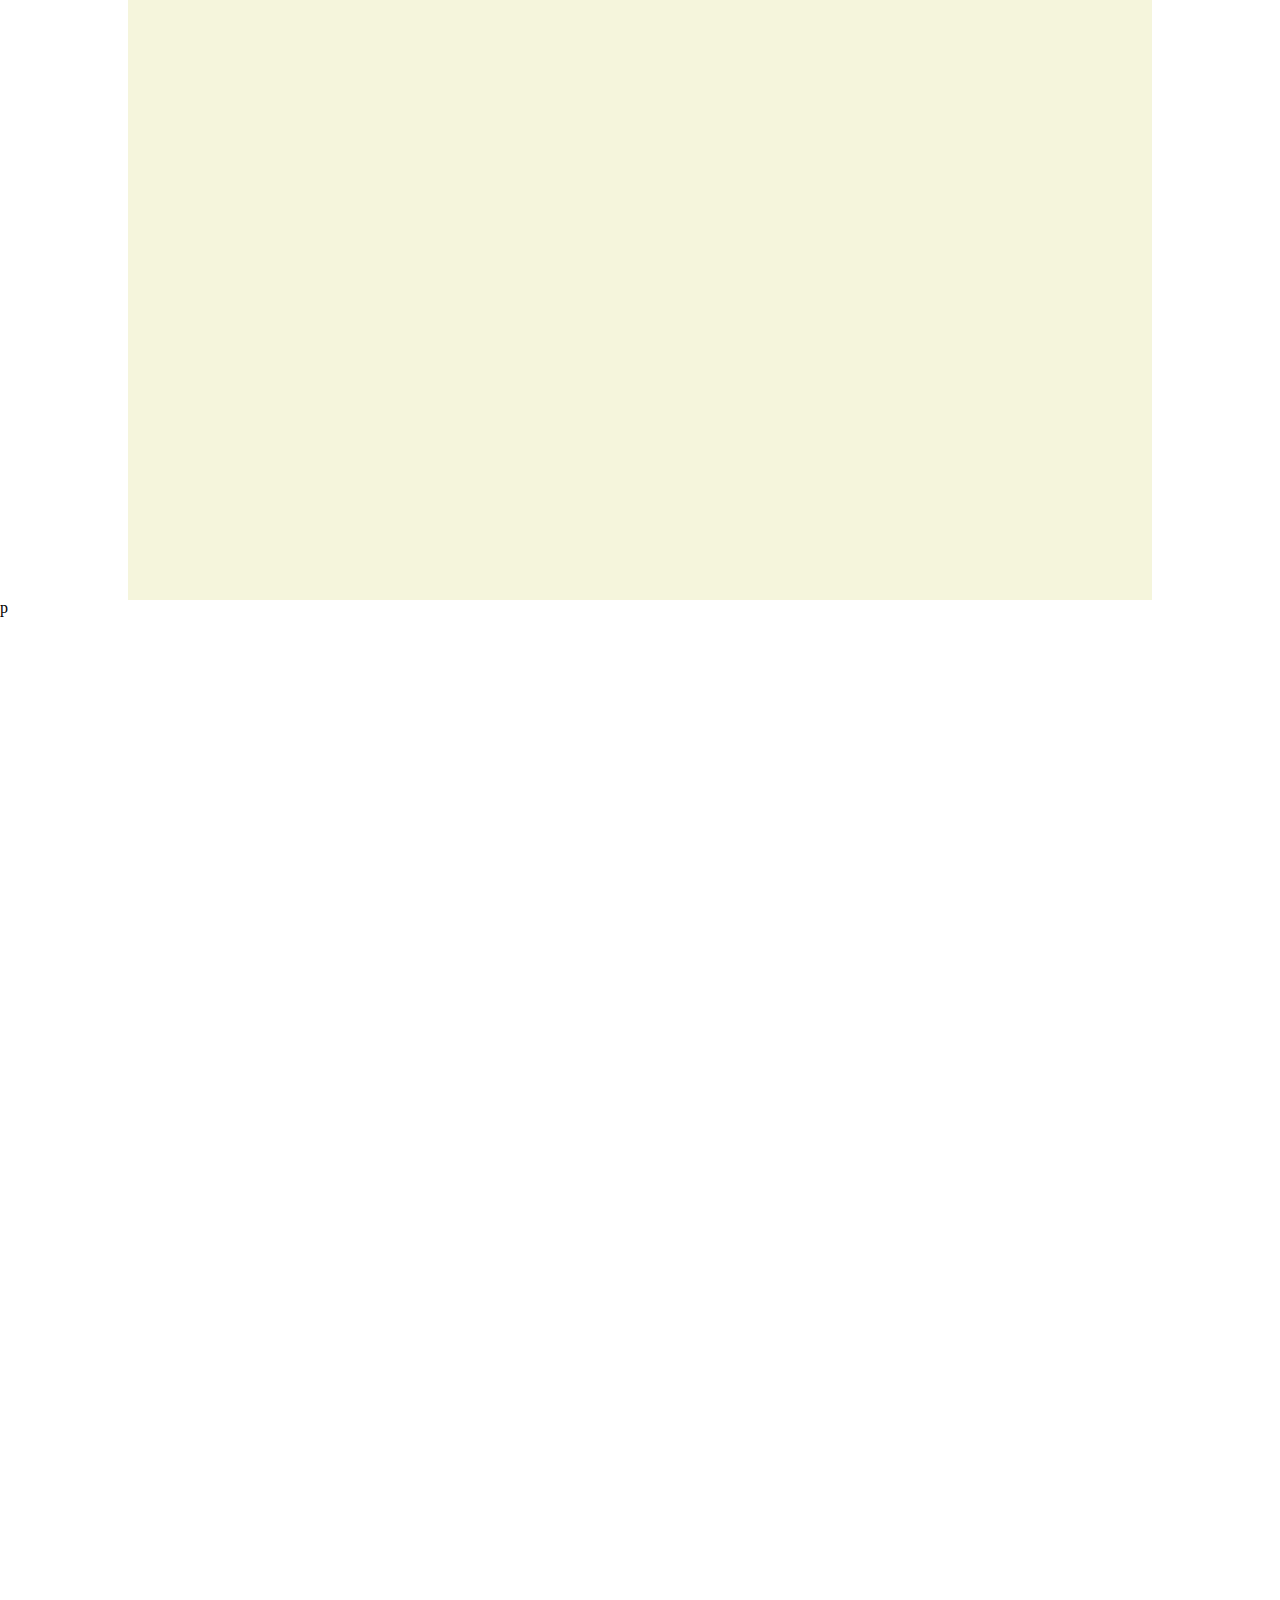
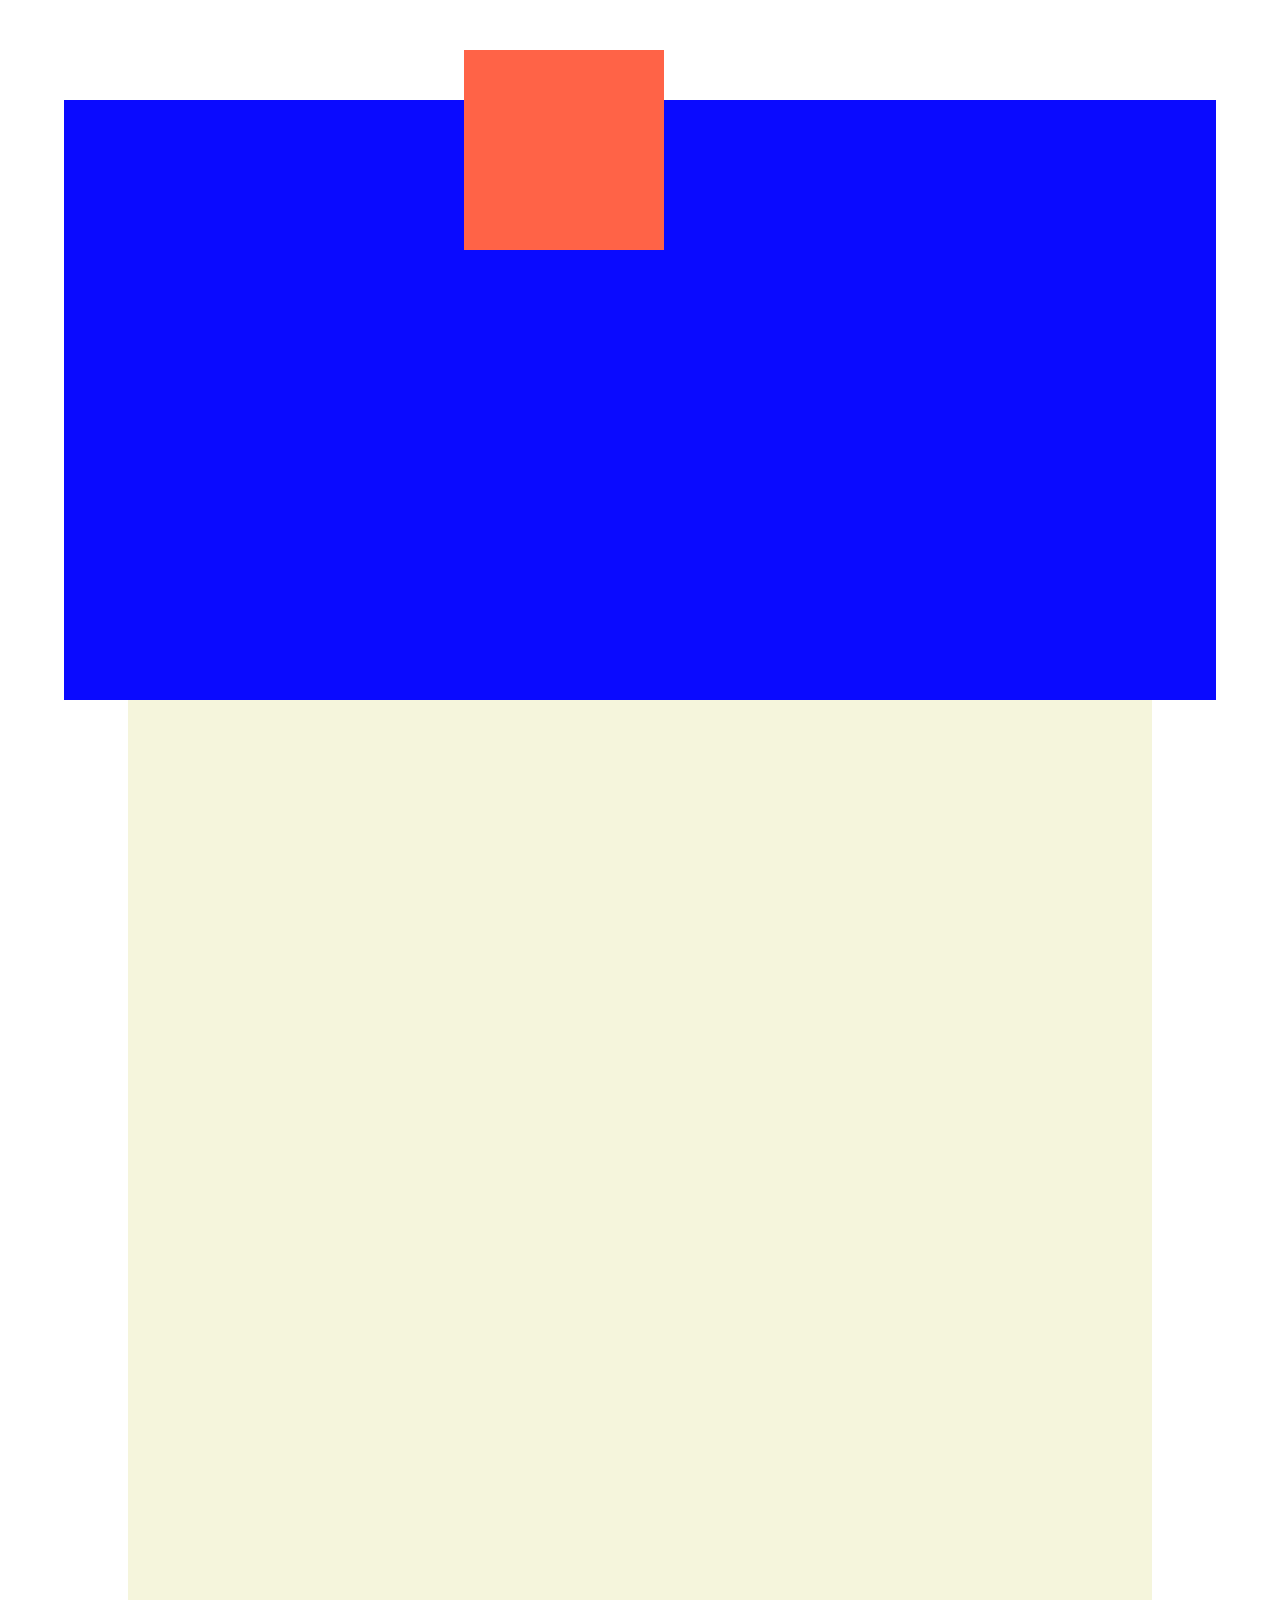
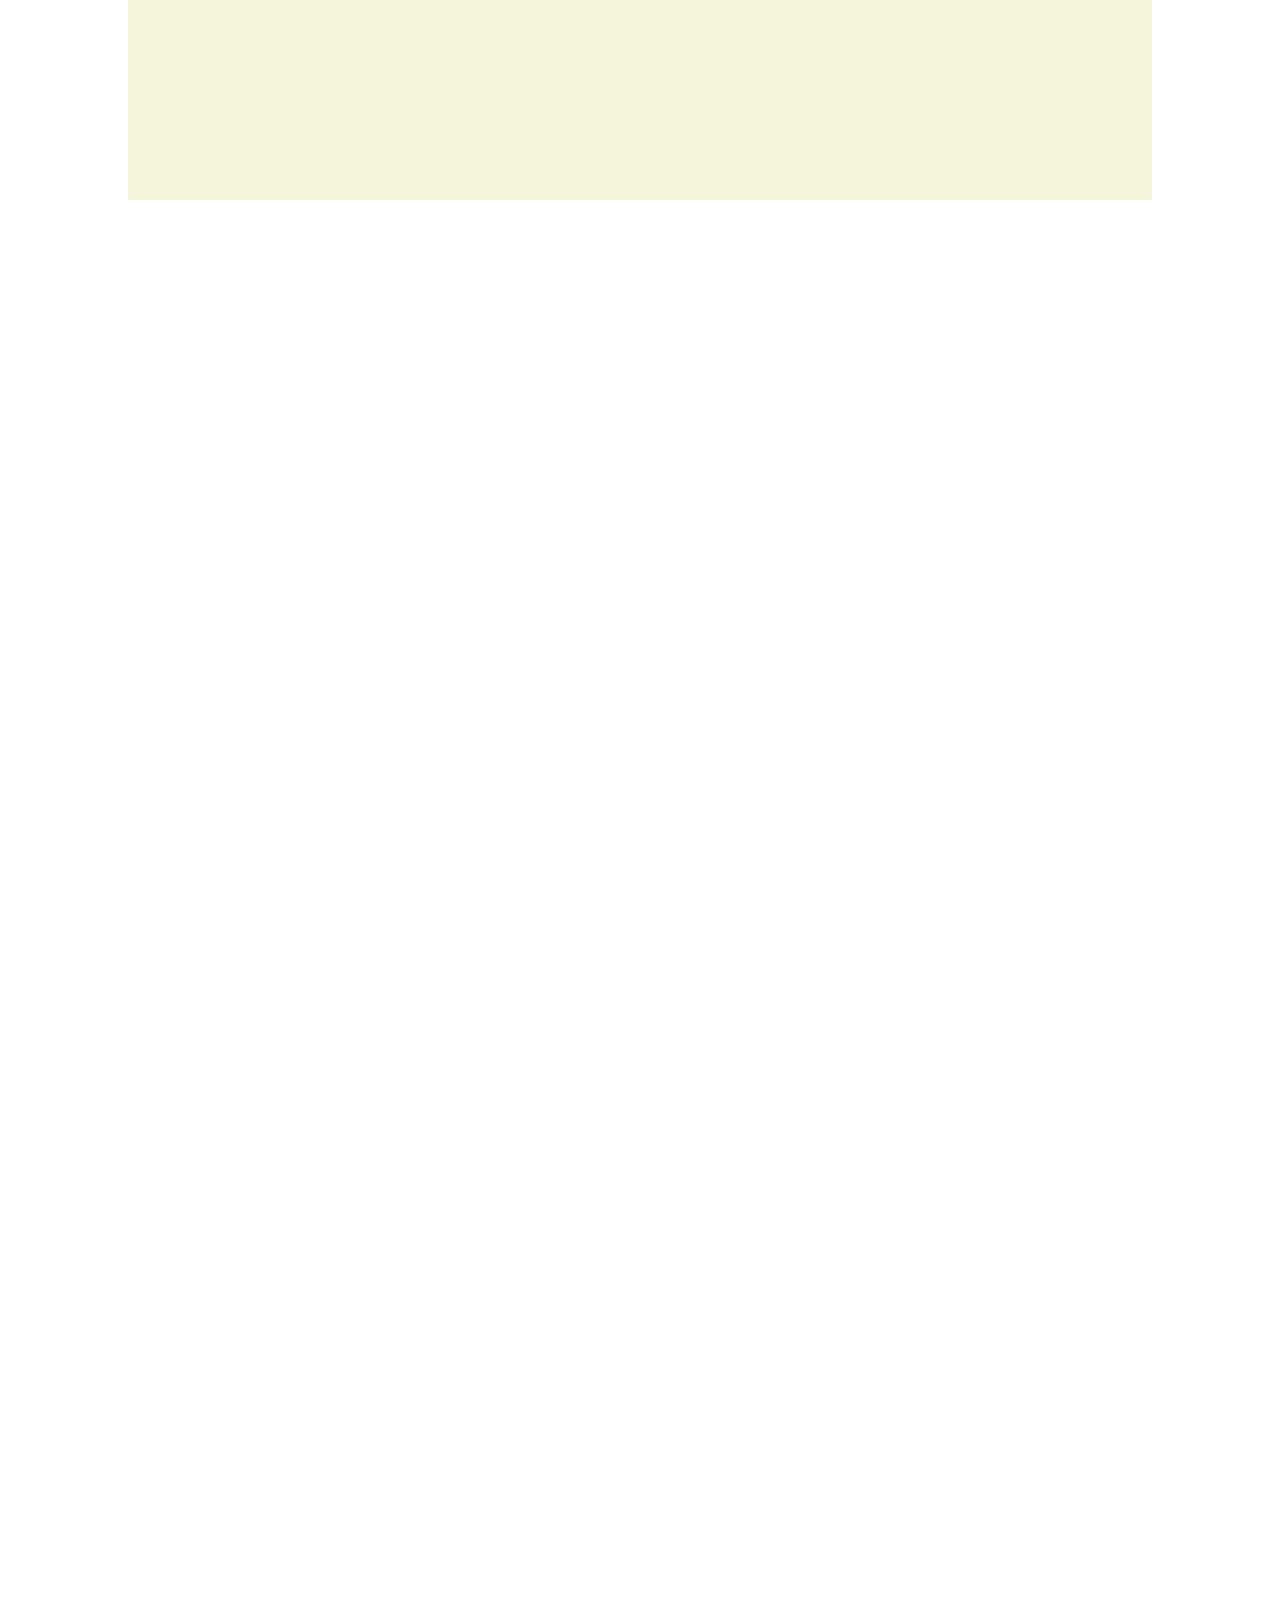
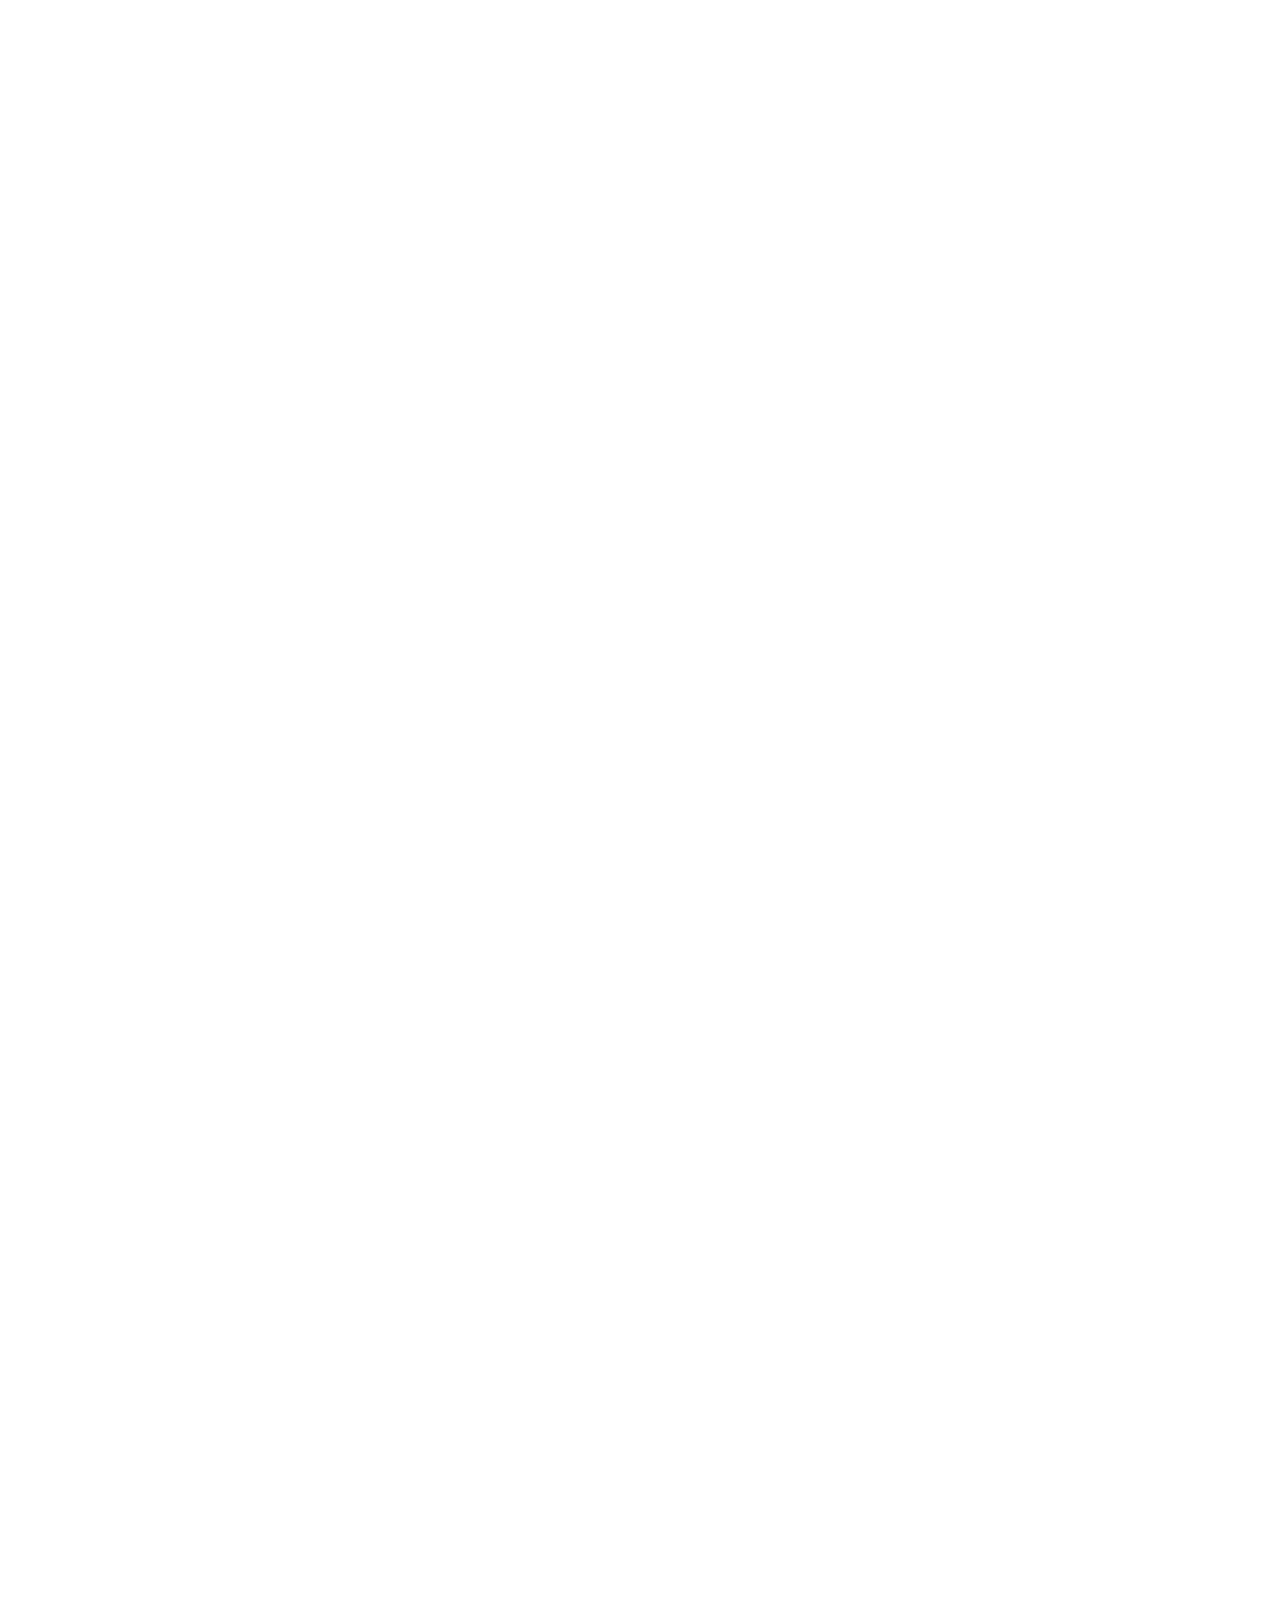
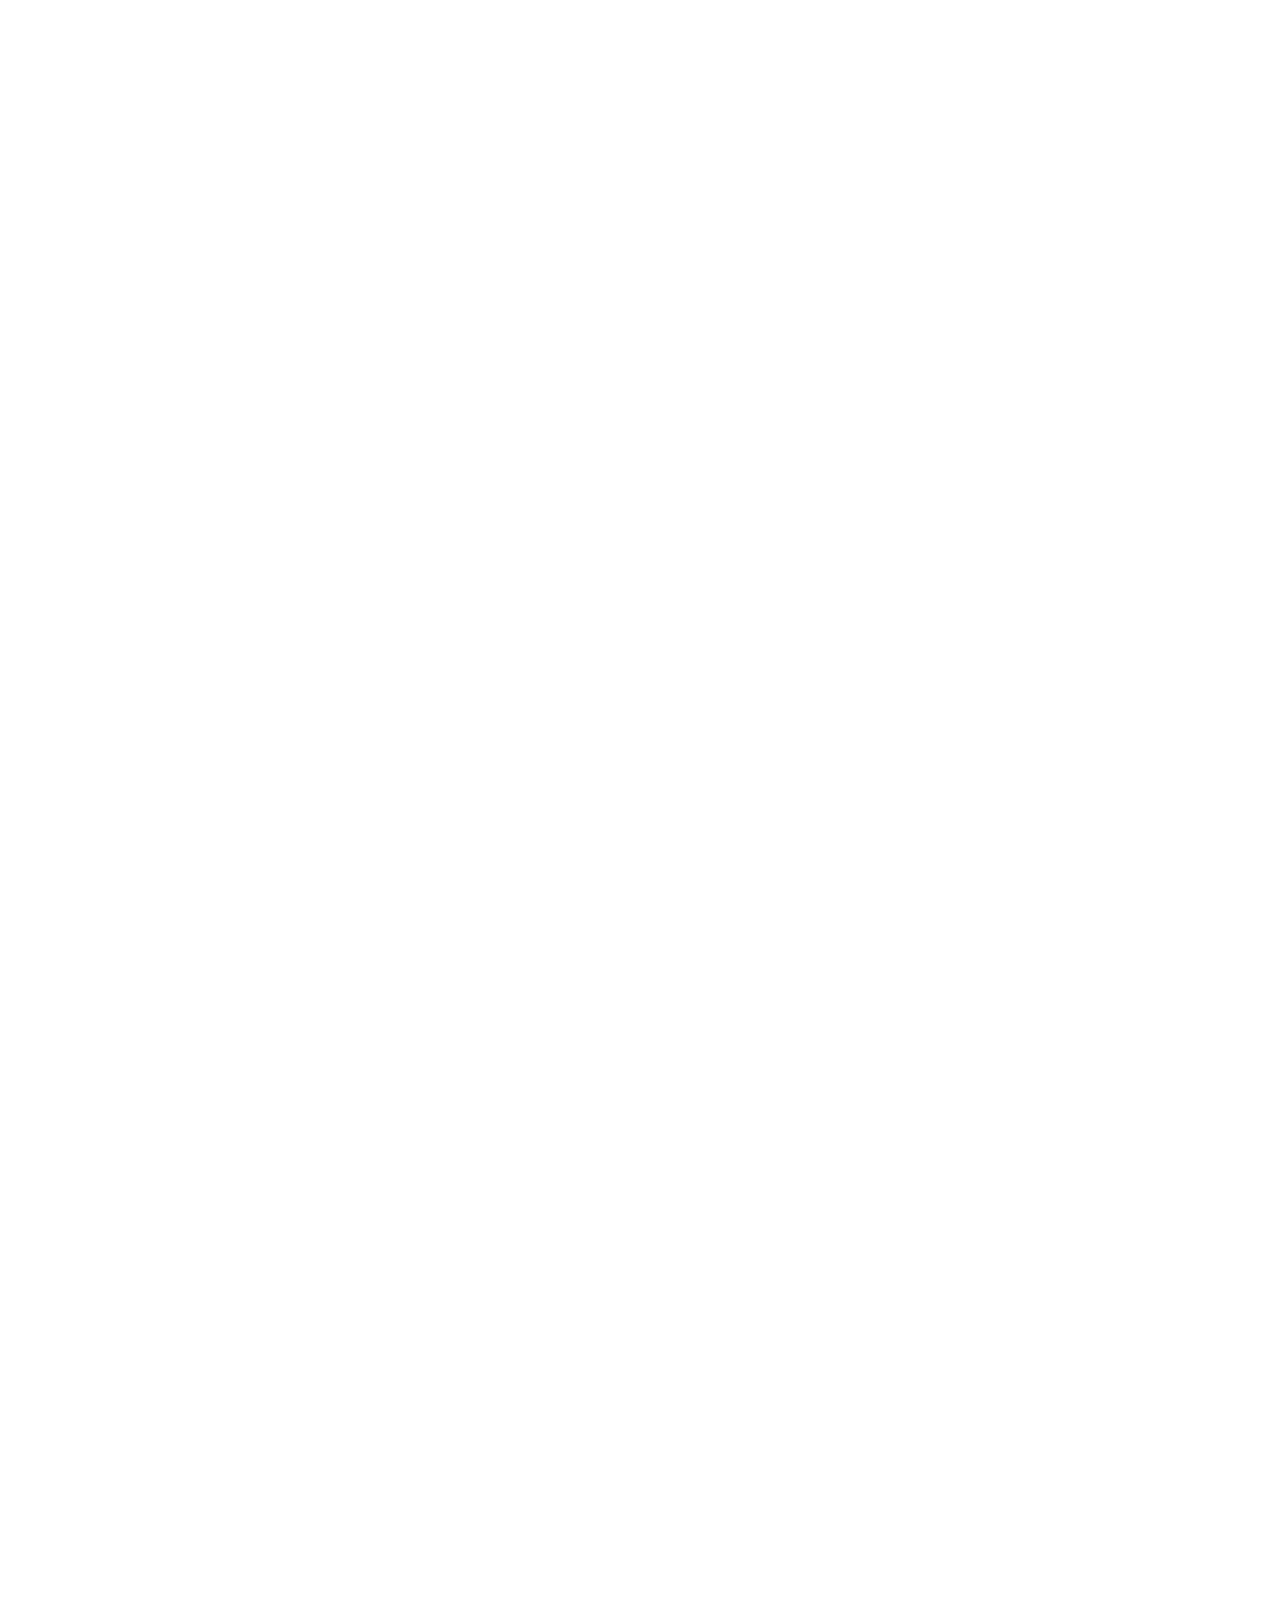
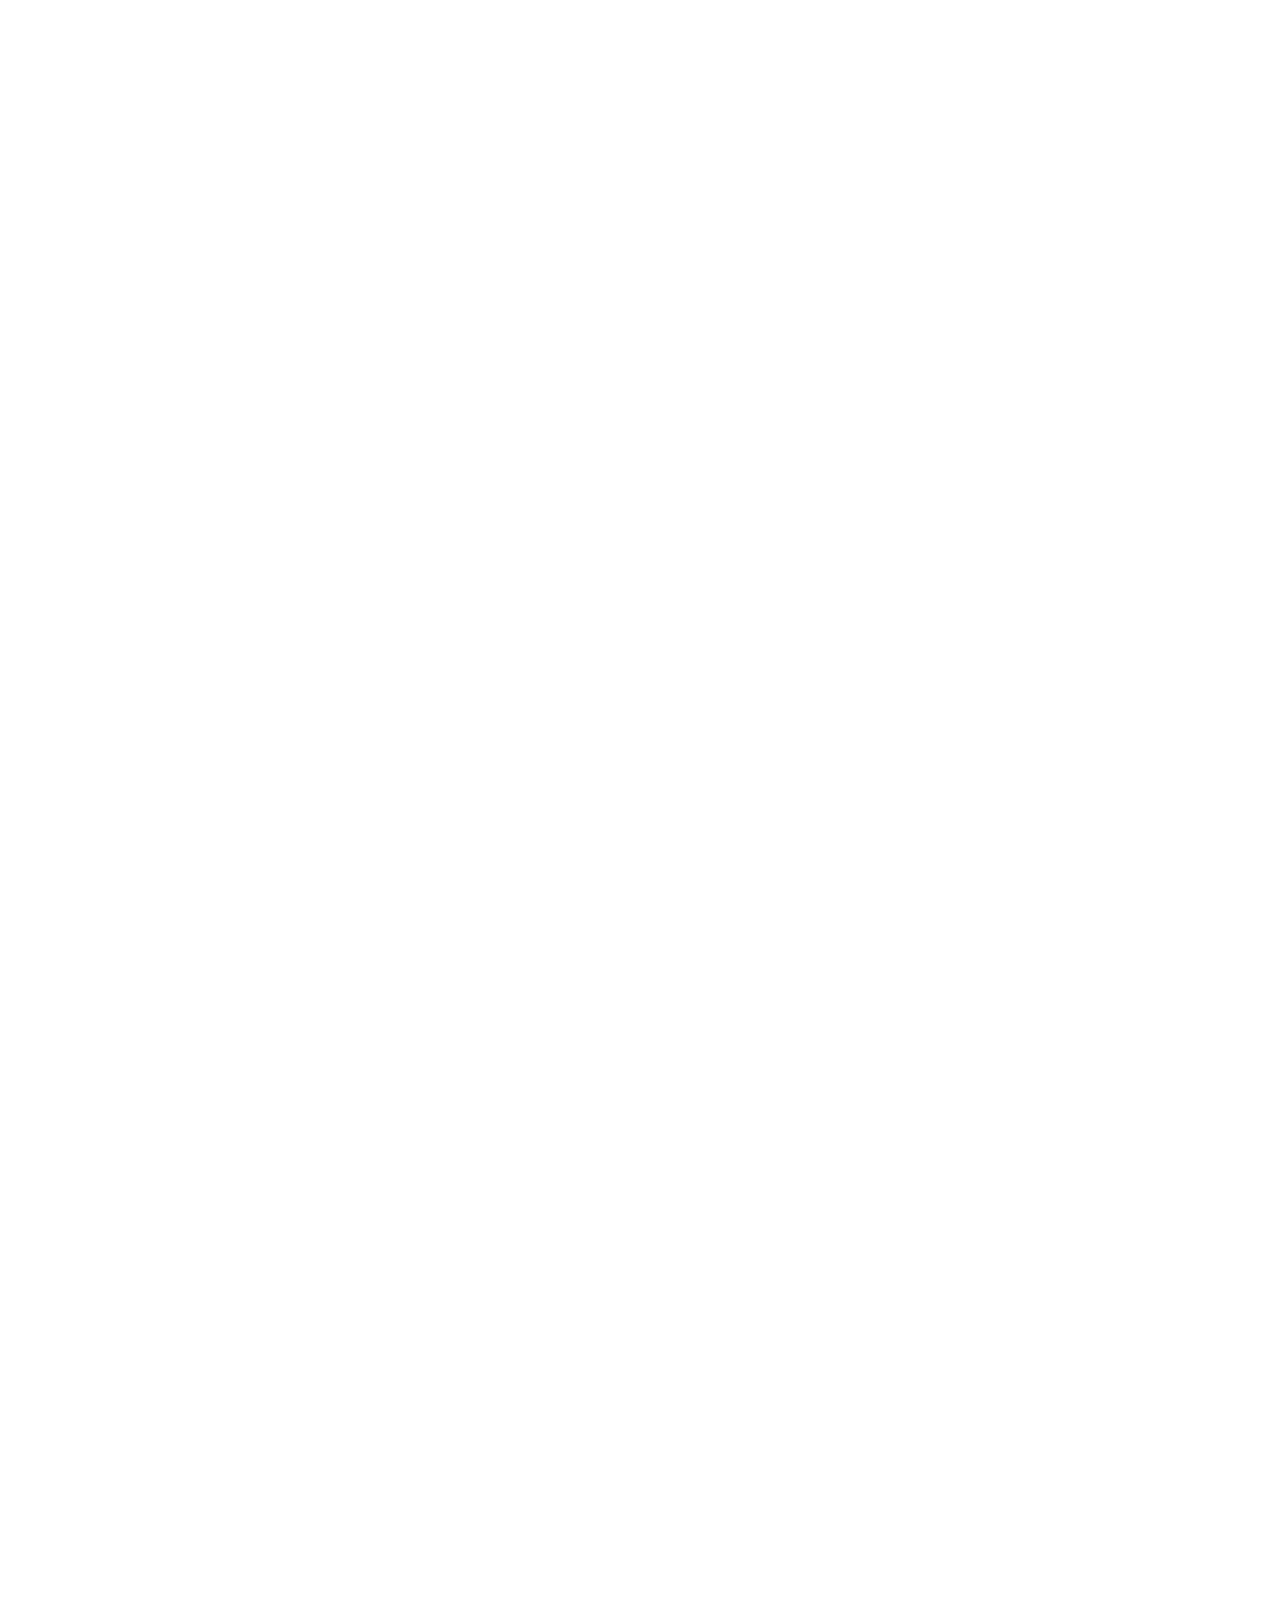
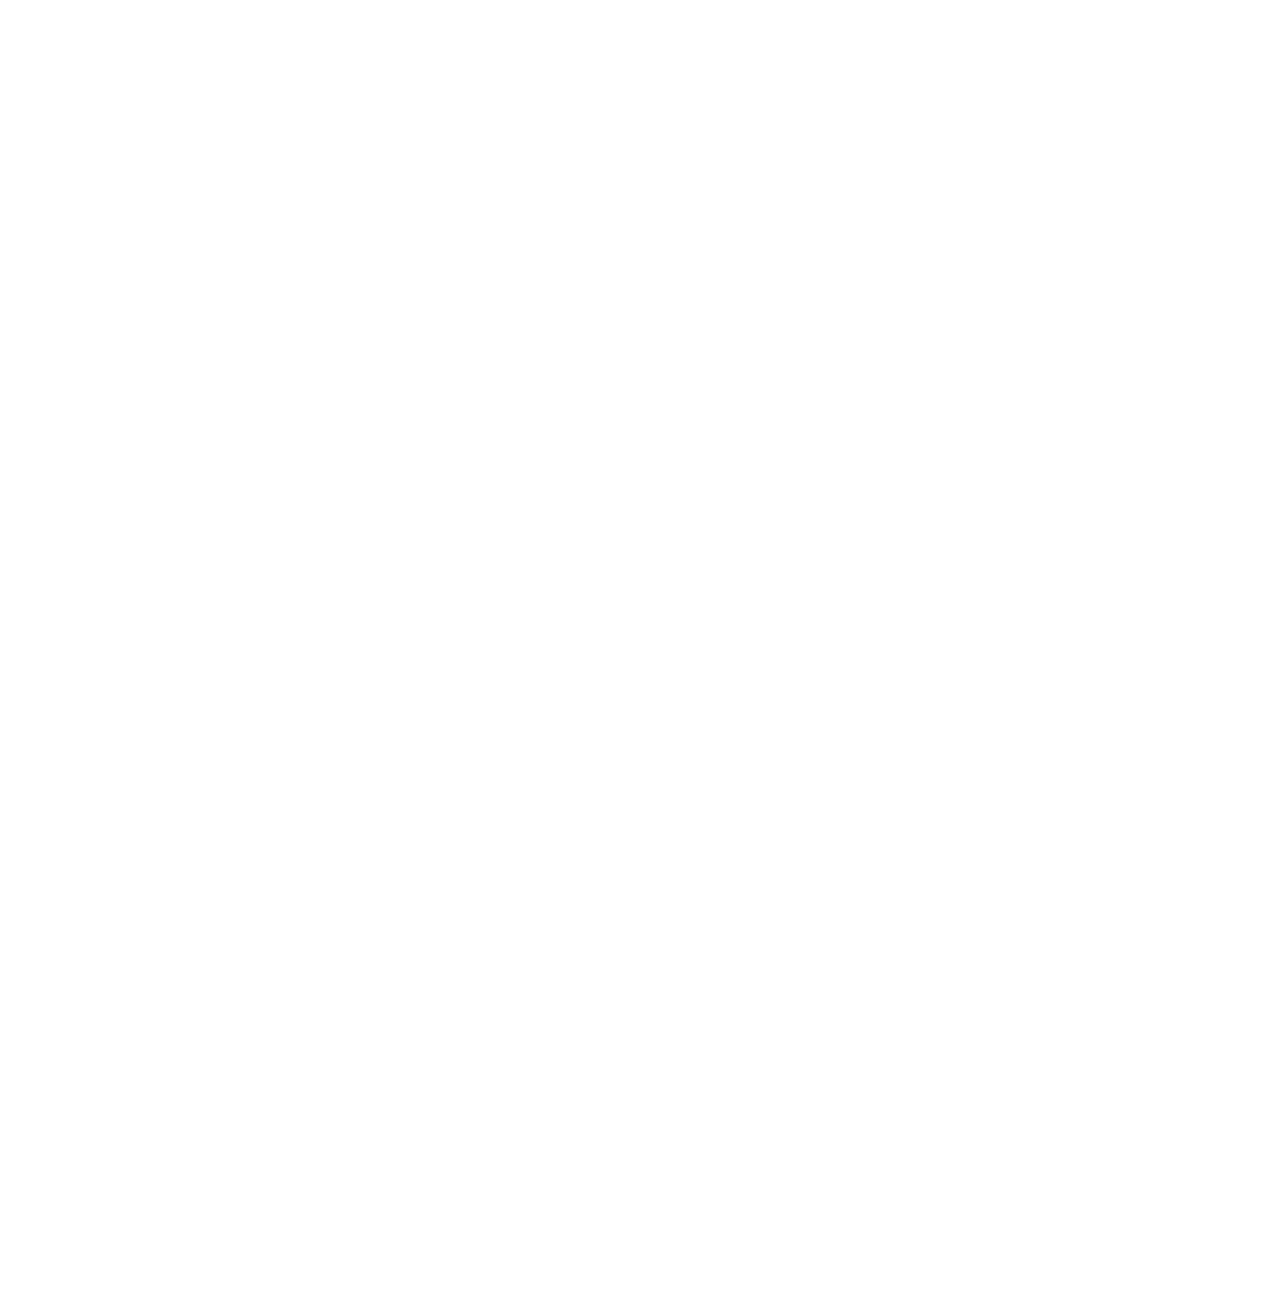
<file: test2.html>
<!DOCTYPE html>

<head>
	<title>Skrollr</title>
	<link rel="stylesheet" type="text/css" href="css/test2style.css">

	<link rel="stylesheet" type="text/css" href="css/reset.css">

	<link href="https://fonts.googleapis.com/css?family=Fredericka+the+Great&display=swap" rel="stylesheet">

</head>


<body>


	<div class="spacerBox"></div>
	<div class="a">

		p
	</div>

	<div class="b">



		<div class="boxHolder" data-0="top: 100px;" data-1500="top: 300px;" data-10000="background-color:rgb(10,10,255); top: -200px;">

			<div class="theBox" data-1500="background-color:rgb(255,99,71);left:400px; top: -50px;"

			data-2500="background-color:rgb(10,10,255);left:400px; top: 500px;"

			data-10000="background-color:rgb(10,10,255); top: -200px;"></div>

		</div>
	</div>

	<div class="spacerBox"></div>
	<div class="spacerBox"></div>

	<script type="text/javascript" src="skrollr.min.js"></script>
	<script type="text/javascript">
		var s = skrollr.init();
	</script>

</body>

</html>
</file>
<file: css/style.css>
.spacerBox {
	width: 80%;
	height: 600px;
	background-color: beige;
	margin: 0 auto;
}

.boxHolder {
	position: relative;
	width: 80%;
	margin: 0 auto;
	height: 200px;
	background-color: orchid;
}

.theBox {
	position: fixed;
	left: 0px;
	top: 500px;
	width: 200px;
	height: 200px;
	/*background-color: orchid;*/
}
</file>
<file: css/test2style.css>
.spacerBox {
	width: 80%;
	height: 600px;
	background-color: beige;
	margin: 0 auto;
	z-index: 130;
}

.a{
	height: 1000px;
	display: block;
}

.b {
	position: relative;
}

.boxHolder {
	/* position: relative; */
	background-image: url("bg.jpg");
  /* left: 200px; */
	width: 90%;
	margin: 0 auto;
	background-size: cover;
	height: 600px;
	background-attachment: fixed;
  background-position: center;
  background-repeat: no-repeat;
  background-size: cover;

	/* background-position: center top, center bottom, center;
	background-repeat: no-repeat, no-repeat, repeat-y; */
	position: relative;
	z-index: 120;
	/* background-color: orchid; */
}

.theBox {
	position: absolute;
	left: 0px;
	top: 500px;
	width: 200px;
	height: 200px;
	z-index: 121;
	/*background-color: orchid;*/
}
</file>
